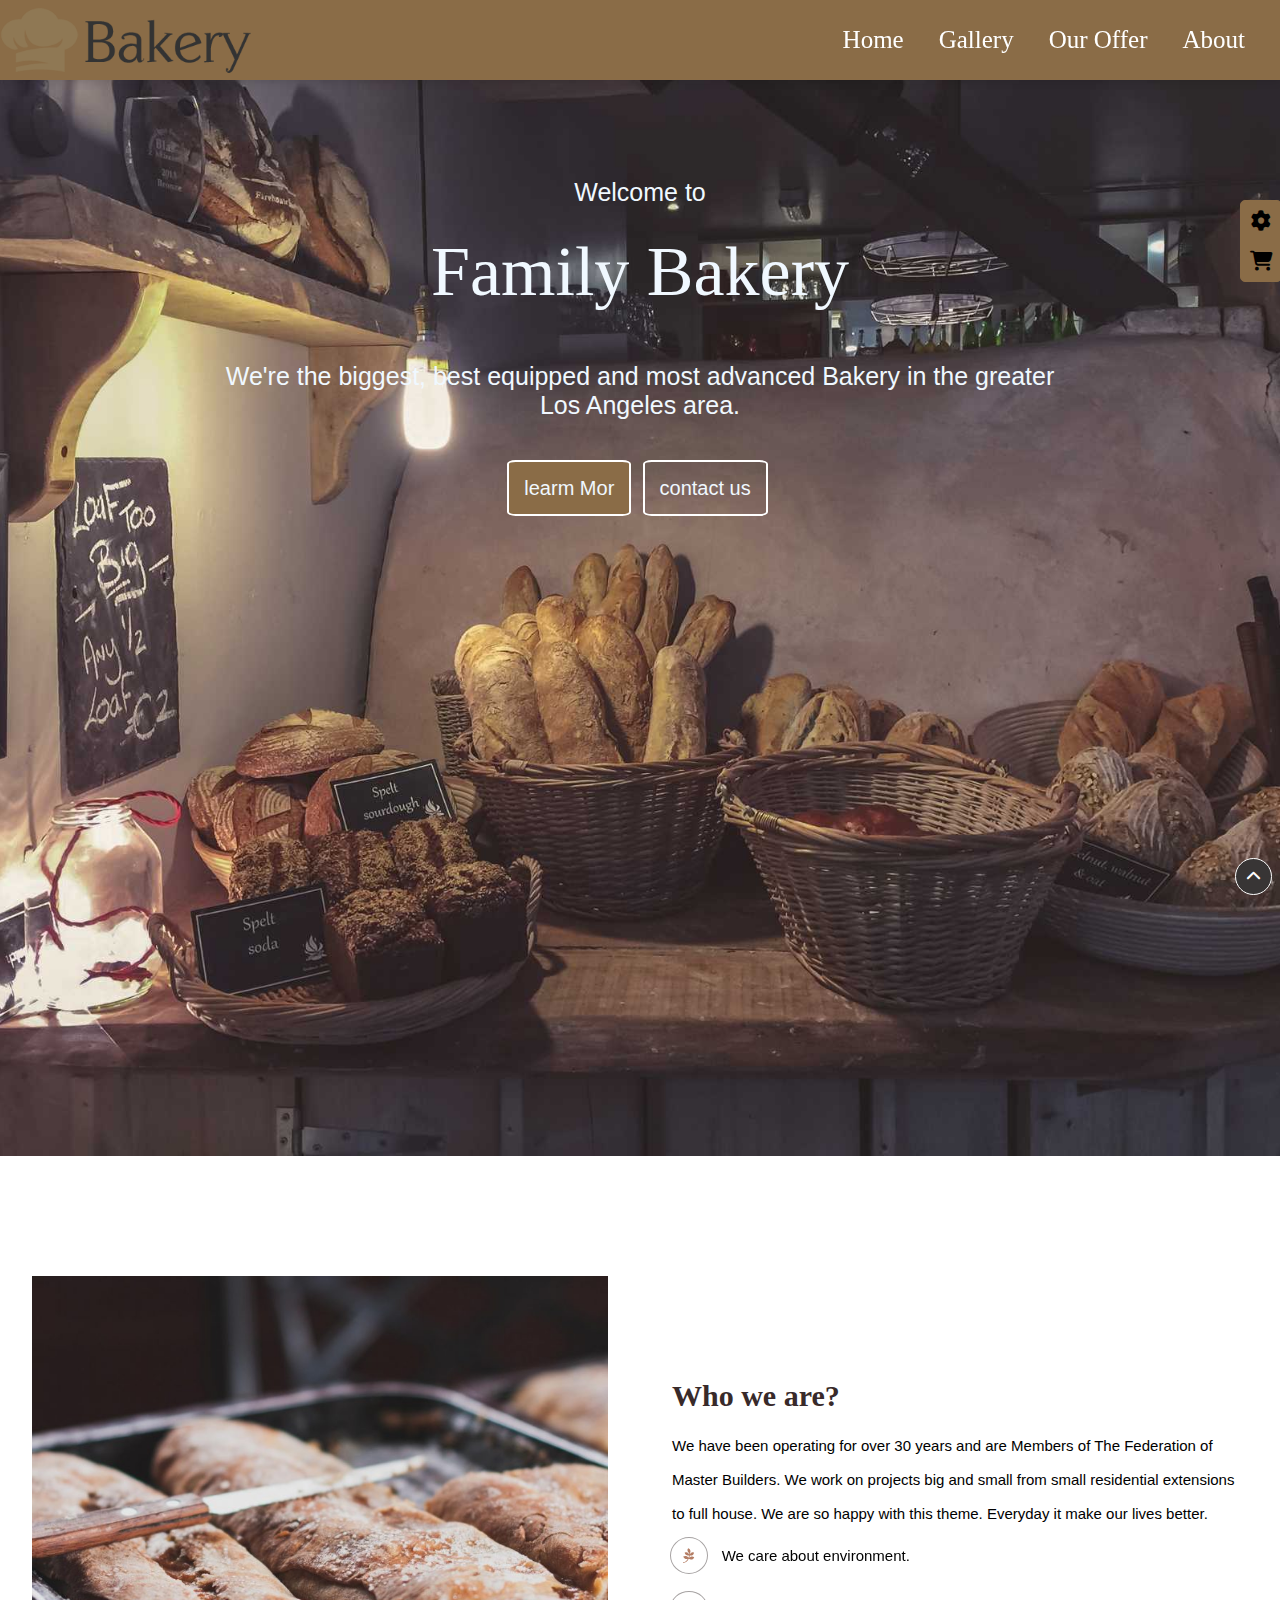
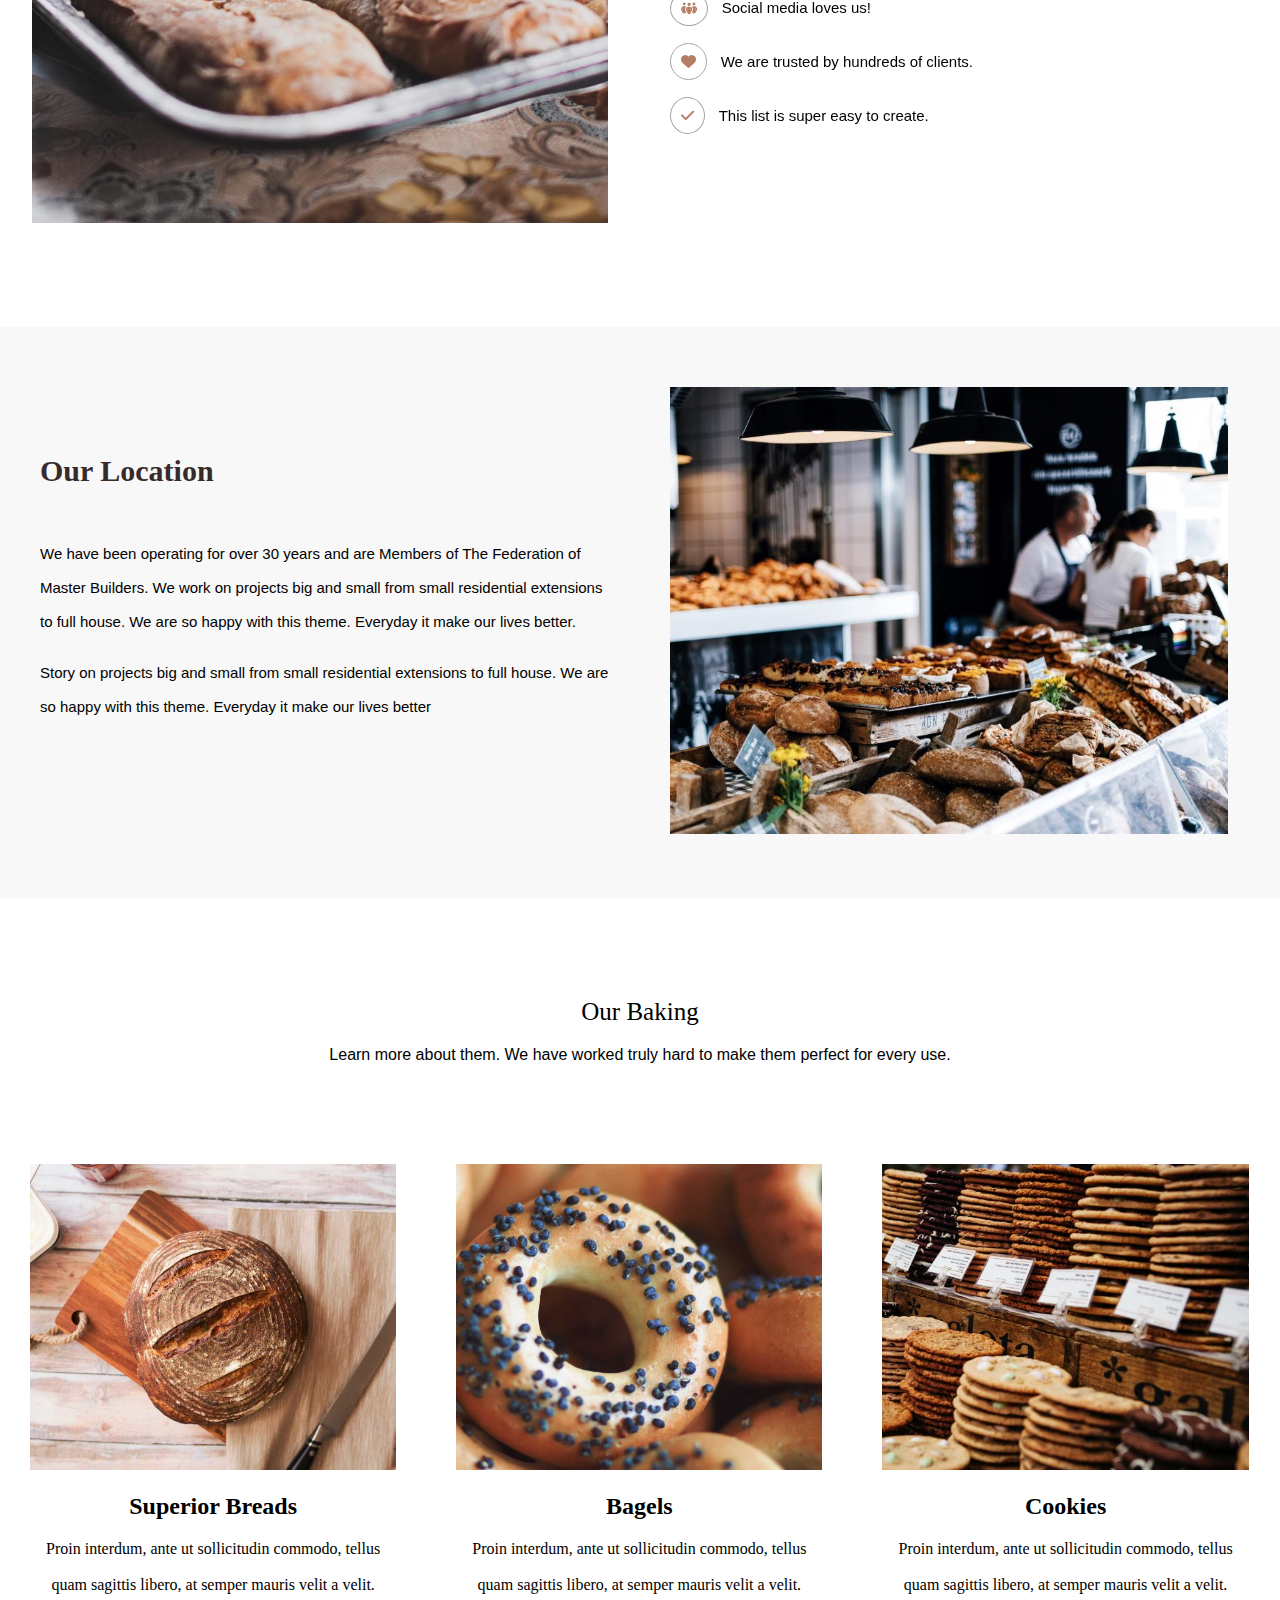
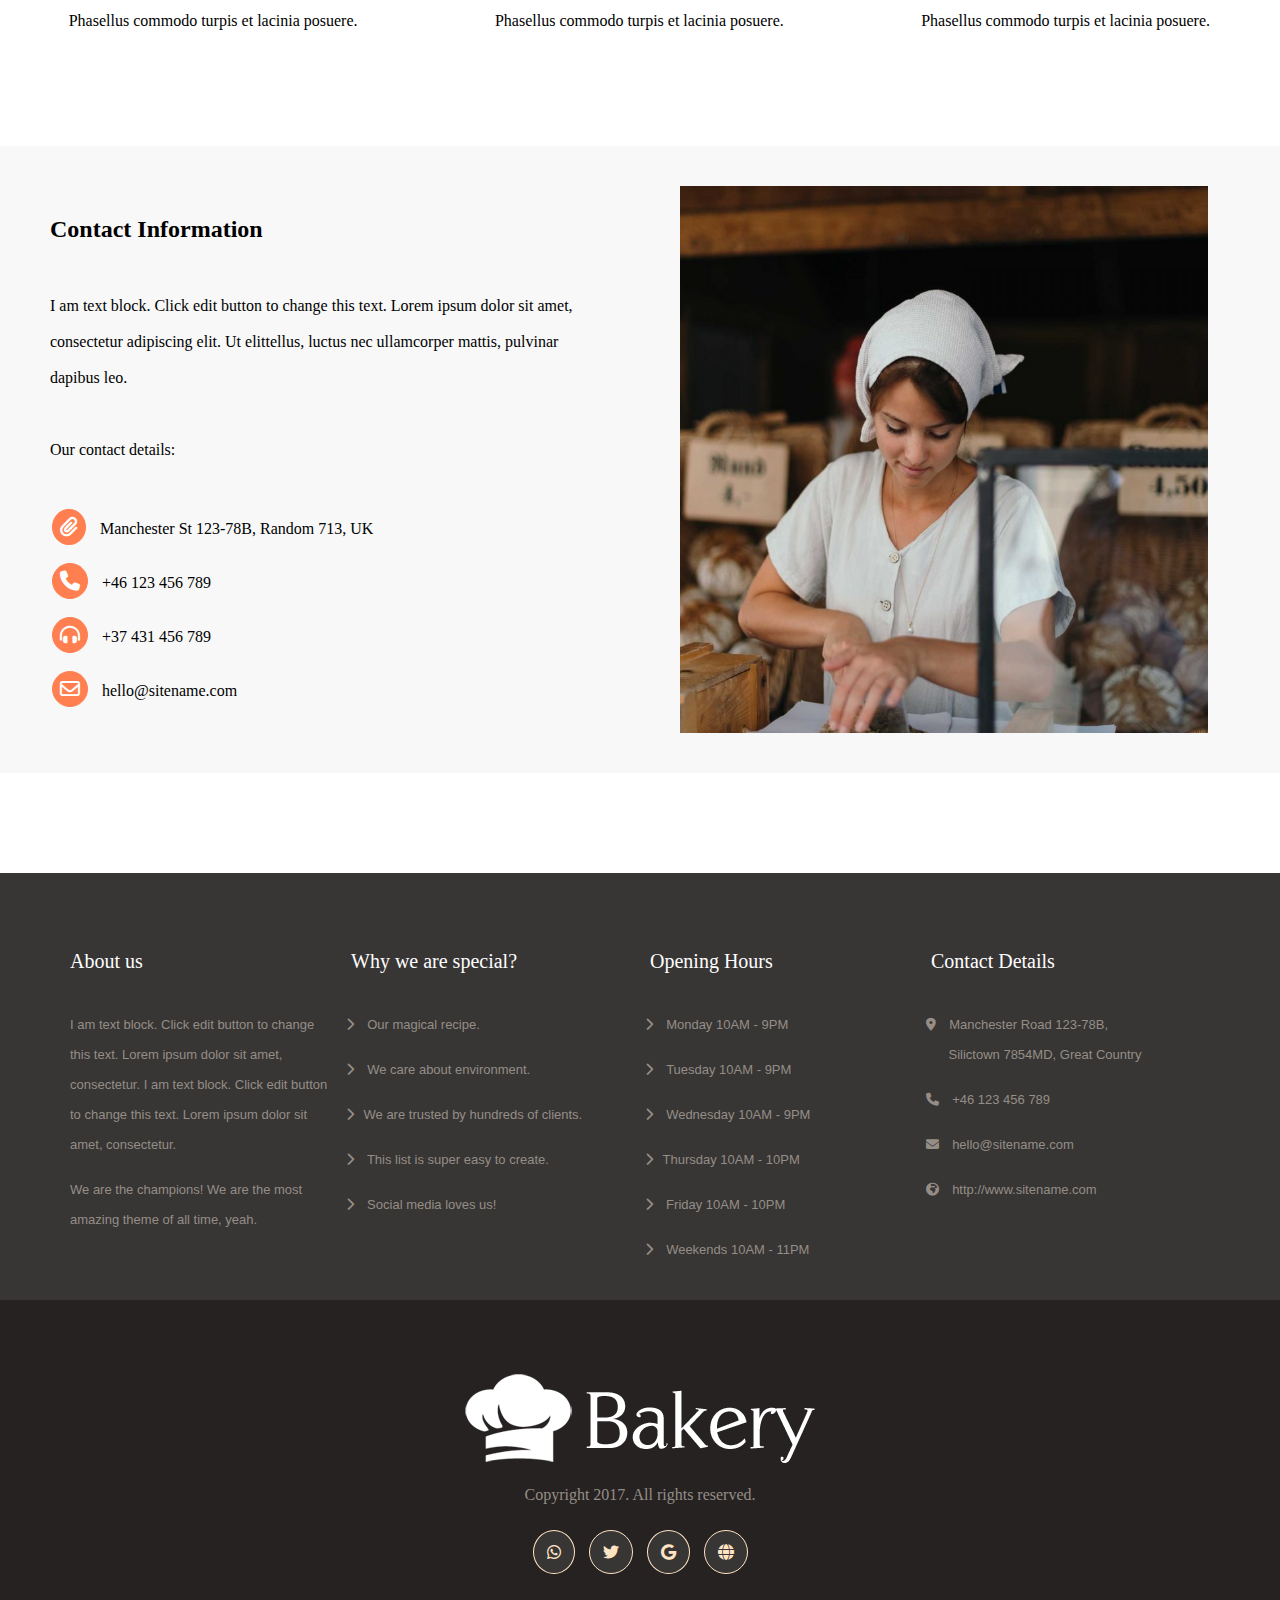
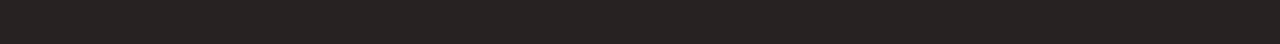
<file: index.html>
<!DOCTYPE html>
<html lang="en">

<head>
   <meta charset="UTF-8">
   <meta name="viewport" content="width=device-width, initial-scale=1.0">
   <title>Bakery</title>
   <link rel="stylesheet" href="css/style.css">
   <link rel="stylesheet" href="css/all.min.css">
</head>

<body>

   <div class="position2">
      <a href=""><i class="fa-solid fa-gear fexd2"></i></a>
      <br>
      <a href=""><i class="fa-solid fa-cart-shopping fexd2"></i></a>
   </div>

   <div class="position1">
      <a href="#mark1"> <i class="fa-solid fa-chevron-up fexd1"></i></a>
   </div>


    <div class="aboutsection1">
        <div class="aboutsection1">
            <div class="navbar z-3">
                <div class="navleft">
                    <img class="e" src="about css/imge/8.png" alt="Bakery">
                </div>

                <div class="toggle-btns">
                    <div class="hamburger" id="openBtn">&#9776;</div> <!-- ☰ -->
                    <div class="close-icon" id="closeBtn">✖</div> <!-- ✖ -->
                </div>

                <div class="navright">
                    <ul class="b">
                        <a href="about.html">
                            <li>About</li>
                        </a>
                        <a href="offer.html">
                            <li>Our Offer</li>
                        </a>
                        <a href="gallery.html">
                            <li>Gallery</li>
                        </a>
                        <a href="index.html">
                            <li>Home</li>
                        </a>
                    </ul>
                </div>
            </div>
        </div>
    </div>

   <div id="mark1" class="section1">
      <div class="centersection1">
         <p>Welcome to</p>
         <span class="memmber1">Family Bakery</span>
         <p> We're the biggest, best equipped and most advanced Bakery in the greater
            <br />
            Los Angeles area.
         </p>
         <br />
         <a class="button1" href=""> learm Mor</a>
         <a href="">contact us</a>
      </div>
   </div>


   <div class="section2">
      <div class="sectionleft">
         <img src="css/imge/3.jpg" alt="">
      </div>

      <div class="sectionright">
         <h2> Who we are?</h2>
         <p>We have been operating for over 30 years and are Members of The Federation of <br /><br /> Master Builders.
            We work on projects big and small from small residential extensions<br /><br /> to full house. We are so
            happy with this theme. Everyday it make our lives better. </p>

         <div class="icon">
            <ul class="fa-ul ">
               <li> <span class="iconsection2"><i class="fa-brands fa-pagelines icon1 iconx1"></i> </span> We care about
                  environment.</li>
               <br />
               <li> <span class="iconsection2"><i class="fa-solid fa-people-group icon1 iconpepole"></i> </span> Social
                  media loves us!</li>
               <br />
               <li> <span class="iconsection2"><i class="fa-solid fa-heart icon1"></i> </span> We are trusted by
                  hundreds of clients.</li>
               <br />
               <li> <span class="iconsection2"><i class="fa-solid fa-check icon1"></i> </span> This list is super easy
                  to create.</li>
            </ul>
         </div>
      </div>
   </div>

   <div class="section3">

      <div class="sectionleft">
         <h2> Our Location </h2>
         <br />

         <p> We have been operating for over 30 years and are Members of The Federation of <br /><br />
            Master Builders. We work on projects big and small from small residential extensions <br /><br />
            to full house. We are so happy with this theme. Everyday it make our lives better.<br />
            <br /><br />
            Story on projects big and small from small residential extensions to full house. We are<br /><br />
            so happy with this theme. Everyday it make our lives better
         </p>
         <br />
      </div>
      <div class="sectionright">
         <img src="css/imge/4.jpg" alt="">
      </div>

   </div>

   <div class="section4">
      <h2>Our Baking </h2>
      <p> Learn more about them. We have worked truly hard to make them perfect for every use. </p>
   </div>

   <div class="section5">
      <div class="sectionleft ss">
         <img src="css/imge/5.jpg" alt="">
         <h2>Superior Breads</h2>
         <p>Proin interdum, ante ut sollicitudin commodo,
            tellus <br /> <br />quam sagittis libero, at semper mauris velit a velit.<br /><br /> Phasellus commodo
            turpis et lacinia posuere.</p>
      </div>

      <div class="sectioncenter ss">
         <img src="css/imge/6.jpg" alt="">
         <h2>Bagels</h2>
         <p>Proin interdum, ante ut sollicitudin commodo, tellus <br /><br />quam sagittis libero,
            at semper mauris velit a velit.<br /><br /> Phasellus commodo turpis et lacinia posuere. </p>
      </div>

      <div class="sectionright ss">
         <img src="css/imge/7.jpg" alt="">
         <h2>Cookies</h2>

         <p>Proin interdum, ante ut sollicitudin commodo, tellus <br /><br />quam sagittis libero,
            at semper mauris velit a velit.<br /><br /> Phasellus commodo turpis et lacinia posuere. </p>
      </div>
      <div class="clr"> </div>
   </div>


   <div class="section6">
      <div class="sectionleft">
         <h2>Contact Information </h2><br />
         <p>I am text block. Click edit button to change this text. Lorem ipsum dolor sit amet,<br /><br /> consectetur
            adipiscing elit. Ut elittellus, luctus nec ullamcorper mattis, pulvinar<br /> <br /> dapibus leo.<br />
            <br /><br /> <br /> Our contact details:</p><br />

         <ul class="fa-ul">
            <li> <span class="iconsection6"><i class="fa-solid fa-paperclip icon2"></i> </span> Manchester St 123-78B,
               Random 713, UK</li>
            <br />
            <li> <span class="iconsection6"><i class="fa-solid fa-phone icon2"></i> </span> +46 123 456 789</li>
            <br />
            <li> <span class="iconsection6"><i class="fa-solid fa-headphones-simple icon2"></i> </span> +37 431 456 789
            </li>
            <br />
            <li> <span class="iconsection6"><i class="fa-regular fa-envelope icon2"></i> </span> hello@sitename.com</li>
         </ul>
      </div>

      <div class="sectionright">
         <img src="css/imge/9.jpg" alt="">
      </div>
   </div>


   <div class="section7">
      <div class="part1">
         <div class=" memmber2 line1">
            <div>
               <h2> About us</h2><br />
               <p>I am text block. Click edit button to change <br /><br /> this text. Lorem ipsum dolor sit
                  amet,<br /><br /> consectetur. I am text block. Click edit button <br /><br />to change this text.
                  Lorem ipsum dolor sit<br /><br /> amet, consectetur.<br /><br /><br />
                  We are the champions! We are the most<br /> <br />amazing theme of all time, yeah. </p>
            </div>
         </div>

         <div class=" memmber2 line2">
            <div>
               <h2>Why we are special?</h2><br />
               <ul class="fa-ul">
                  <li> <span class="iconsection6"><i class="fa-solid fa-chevron-right"></i> </span><u></u> Our magical
                     recipe.</li>
                  <br /> <br />
                  <li> <span class="iconsection6"><i class="fa-solid fa-chevron-right"></i> </span> We care about
                     environment.</li>
                  <br /> <br />
                  <li> <span class="iconsection6"><i class="fa-solid fa-chevron-right"></i></span>We are trusted by
                     hundreds of clients.</li>
                  <br /><br />
                  <li> <span class="iconsection6"><i class="fa-solid fa-chevron-right"></i></span> This list is super
                     easy to create.</li>
                  <br /> <br />
                  <li> <span class="iconsection6"><i class="fa-solid fa-chevron-right"></i></span> Social media loves
                     us!</li>
                  <br /><br /><br />
               </ul>
            </div>
         </div>
      </div>

      <div class="part2">
         <div class=" memmber2 line3">
            <div>
               <h2>Opening Hours</h2><br />
               <ul class="fa-ul">
                  <li> <span class="iconsection6"><i class="fa-solid fa-chevron-right"></i> </span><u></u> Monday 10AM -
                     9PM</li>
                  <br /> <br />
                  <li> <span class="iconsection6"><i class="fa-solid fa-chevron-right"></i> </span><u></u> Tuesday 10AM
                     - 9PM</li>
                  <br /> <br />
                  <li> <span class="iconsection6"><i class="fa-solid fa-chevron-right"></i> </span>Wednesday 10AM - 9PM
                  </li>
                  <br /> <br />
                  <li> <span class="iconsection6"><i class="fa-solid fa-chevron-right"></i></span>Thursday 10AM - 10PM
                  </li>
                  <br /><br />
                  <li> <span class="iconsection6"><i class="fa-solid fa-chevron-right"></i></span> Friday 10AM - 10PM
                  </li>
                  <br /> <br />
                  <li> <span class="iconsection6"><i class="fa-solid fa-chevron-right"></i> </span> Weekends 10AM - 11PM
                  </li>
               </ul>
            </div>
         </div>

         <div class=" memmber2 line4">
            <div>
               <h2>Contact Details </h2><br />
               <ul class="fa-ul">
                  <li> <span class="iconsection6"><i class="fa-solid fa-location-dot"></i> </span>Manchester Road
                     123-78B, <br /><br />
                     <span class="xx">Silictown 7854MD, Great Country</span>
                  </li>
                  <br /> <br />
                  <li> <span class="iconsection6"><i class="fa-solid fa-phone "></i> </span>+46 123 456 789</li>
                  <br /> <br />
                  <li> <span class="iconsection6"><i class="fa-solid fa-envelope"></i> </span><a class="iconlink"
                        href="">hello@sitename.com</a></li>
                  <br /> <br />
                  <li> <span class="iconsection6"><i class="fa-solid fa-earth-africa"></i></span> <a class="iconlink"
                        href="">http://www.sitename.com</a></li>
                  <br /><br /><br /><br /><br /><br />
               </ul>
            </div>
         </div>
      </div>
   </div>

   <div class="section8">
      <img src="css/imge/1.png" alt="">
      <p>Copyright 2017. All rights reserved. </p>
      <div class="iconsection8">
         <span class="icon5"><a href=""> <i class="fa-brands fa-whatsapp iconfooter"></i></a></span>
         <span class="icon5"><a href=""><i class="fa-brands fa-twitter iconfooter"></i></a></span>
         <span class="icon5"><a href=""><i class="fa-brands fa-google iconfooter"></i></a></span>
         <span class="icon5"><a href=""><i class="fa-solid fa-globe iconfooter"></i></a></span>
      </div>
   </div>
   <script src="main.js"></script>
</body>

</html>
</file>
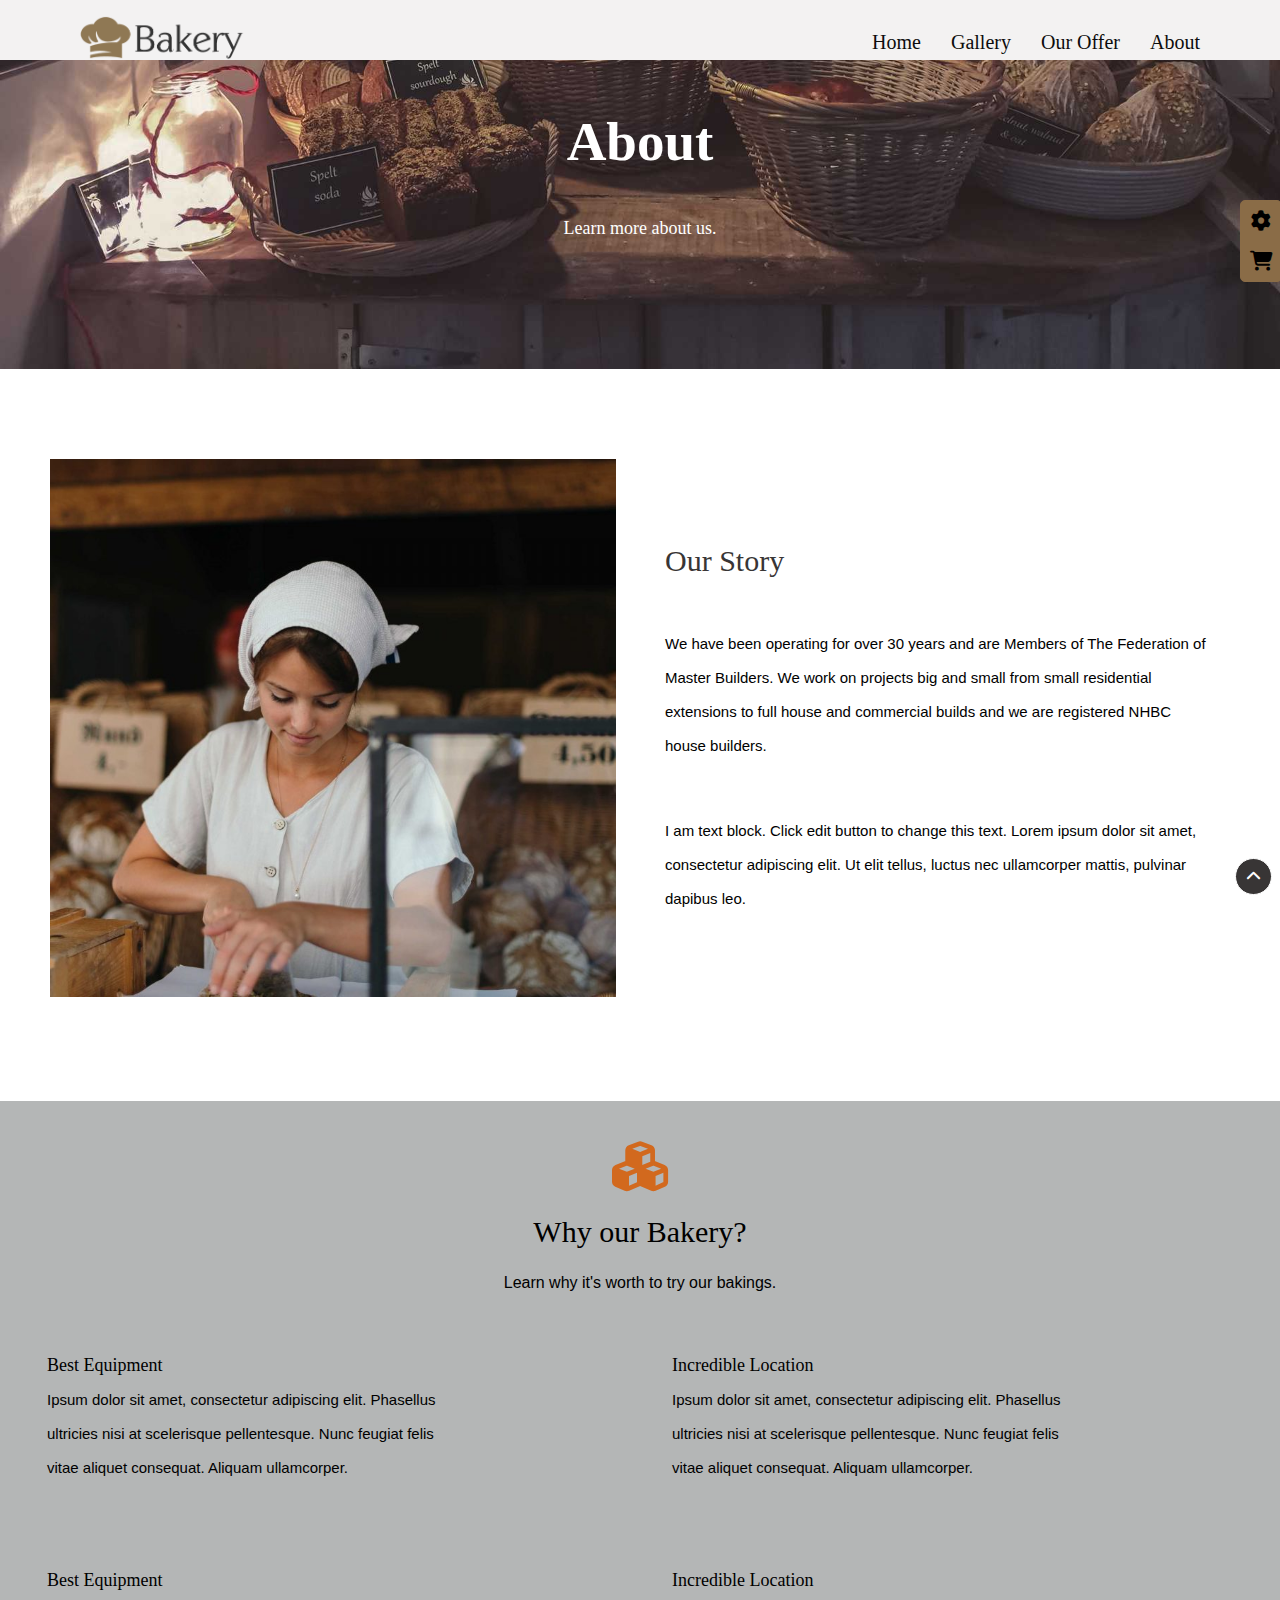
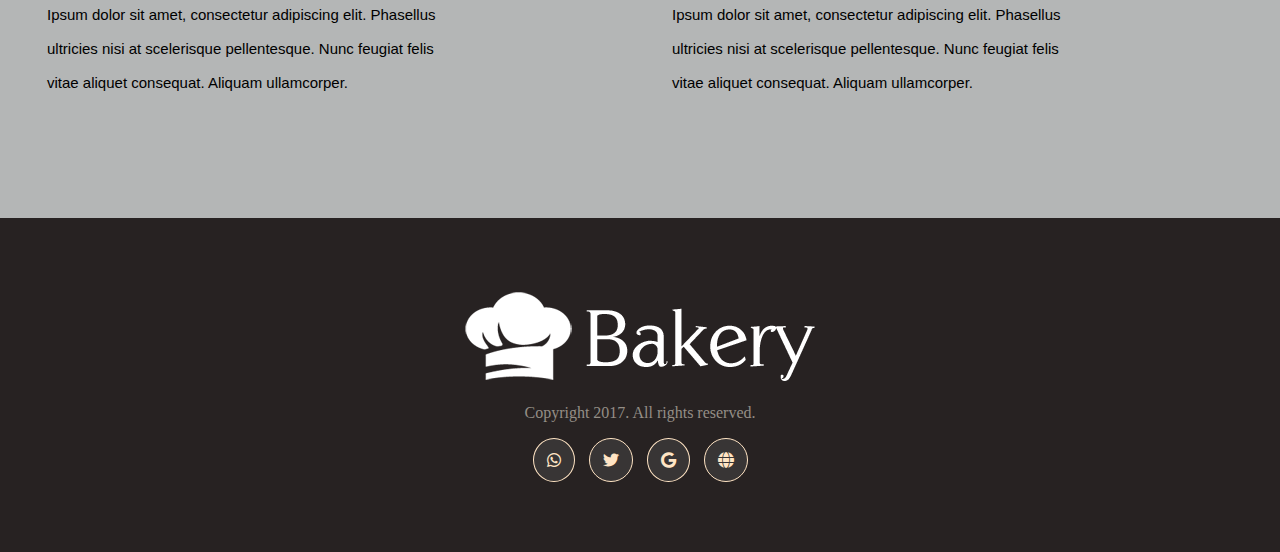
<file: about.html>
<!DOCTYPE html>
<html lang="en">

<head>
   <meta charset="UTF-8">
   <meta name="viewport" content="width=device-width, initial-scale=1.0">
   <title>about</title>
   <link rel="stylesheet" href="about css/about.css">
   <link rel="stylesheet" href="about css/all.min.css">
</head>

<body>

   <div class="aboutposition2">
      <a href=""><i class="fa-solid fa-gear fexd2"></i></a>
      <br>
      <a href=""><i class="fa-solid fa-cart-shopping fexd2"></i></a>
   </div>

   <div class="aboutposition1">
      <a href=""> <i class="fa-solid fa-chevron-up fexd1"></i></a>
   </div>

    <div class="aboutsection1">
        <div class="aboutsection1">
            <div class="navbar">
                <div class="navleft">
                    <img class="e" src="about css/imge/8.png" alt="Bakery">
                </div>

                <!-- زرار التوجل -->
                <div class="toggle-btns">
                    <div class="hamburger" id="openBtn">&#9776;</div> <!-- ☰ -->
                    <div class="close-icon" id="closeBtn">✖</div> <!-- ✖ -->
                </div>

                <div class="navright">
                    <ul class="b">
                        <a href="about.html">
                            <li>About</li>
                        </a>
                        <a href="offer.html">
                            <li>Our Offer</li>
                        </a>
                        <a href="gallery.html">
                            <li>Gallery</li>
                        </a>
                        <a href="index.html">
                            <li>Home</li>
                        </a>
                    </ul>
                </div>
            </div>
        </div>
    </div>
   <br /> <br />
   <br />

   <div class="aboutsection2">
      <div>
         <h2>About</h2>
         <p>Learn more about us.</p>
      </div>
   </div>

   <div class=" aboutsection3">
      <div class="sectionright">
         <img src="about css/imge/9.jpg" alt="">
      </div>

      <div class="sectionleft">
         <h2> Our Story </h2>
         <br />
         <p>We have been operating for over 30 years and are Members of The Federation of <br /><br /> Master Builders.
            We work on projects big and small from small residential<br /><br /> extensions to full house and commercial
            builds and we are registered NHBC<br /><br /> house builders.<br /><br /><br /><br /><br />

            I am text block. Click edit button to change this text. Lorem ipsum dolor sit amet,<br /><br /> consectetur
            adipiscing elit. Ut elit tellus, luctus nec ullamcorper mattis, pulvinar<br /><br /> dapibus leo. </p>
         <br />
      </div>
   </div>

   <div class="aboutsection4">
      <div class="top">
         <i class="fa-solid fa-cubes abouticon"></i>
         <h2>Why our Bakery? </h2>
         <p>Learn why it's worth to try our bakings.</p>
      </div>



      <div class="center">

         <div class="linecenter">
            <h2>Best Equipment </h2>
            <p>Ipsum dolor sit amet, consectetur adipiscing elit. Phasellus <br /> <br />ultricies nisi at scelerisque
               pellentesque. Nunc feugiat felis <br /><br />vitae aliquet consequat. Aliquam ullamcorper.</p>
         </div>

         <div class="linecenter">
            <h2>Incredible Location</h2>
            <p>Ipsum dolor sit amet, consectetur adipiscing elit. Phasellus <br /> <br />ultricies nisi at scelerisque
               pellentesque. Nunc feugiat felis <br /><br />vitae aliquet consequat. Aliquam ullamcorper.</p>
         </div>
      </div>


      <div class="bottom">

         <div class="linebottom">
            <h2>Best Equipment </h2>
            <p>Ipsum dolor sit amet, consectetur adipiscing elit. Phasellus <br /> <br />ultricies nisi at scelerisque
               pellentesque. Nunc feugiat felis <br /><br />vitae aliquet consequat. Aliquam ullamcorper.</p>
         </div>

         <div class="linebottom">
            <h2>Incredible Location</h2>
            <p>Ipsum dolor sit amet, consectetur adipiscing elit. Phasellus <br /> <br />ultricies nisi at scelerisque
               pellentesque. Nunc feugiat felis <br /><br />vitae aliquet consequat. Aliquam ullamcorper.</p>
         </div>
      </div>
   </div>






   <div class="section5">
      <img src="css/imge/1.png" alt="">
      <p>Copyright 2017. All rights reserved. </p>
      <div class="iconsection7">
         <span class="icon5"><a href=""> <i class="fa-brands fa-whatsapp iconfooter"></i></a></span>
         <span class="icon5"><a href=""><i class="fa-brands fa-twitter iconfooter"></i></a></span>
         <span class="icon5"><a href=""><i class="fa-brands fa-google iconfooter"></i></a></span>
         <span class="icon5"><a href=""><i class="fa-solid fa-globe iconfooter"></i></a></span>
      </div>
   </div>


<script src="main.js"></script>
</body>

</html>
</file>
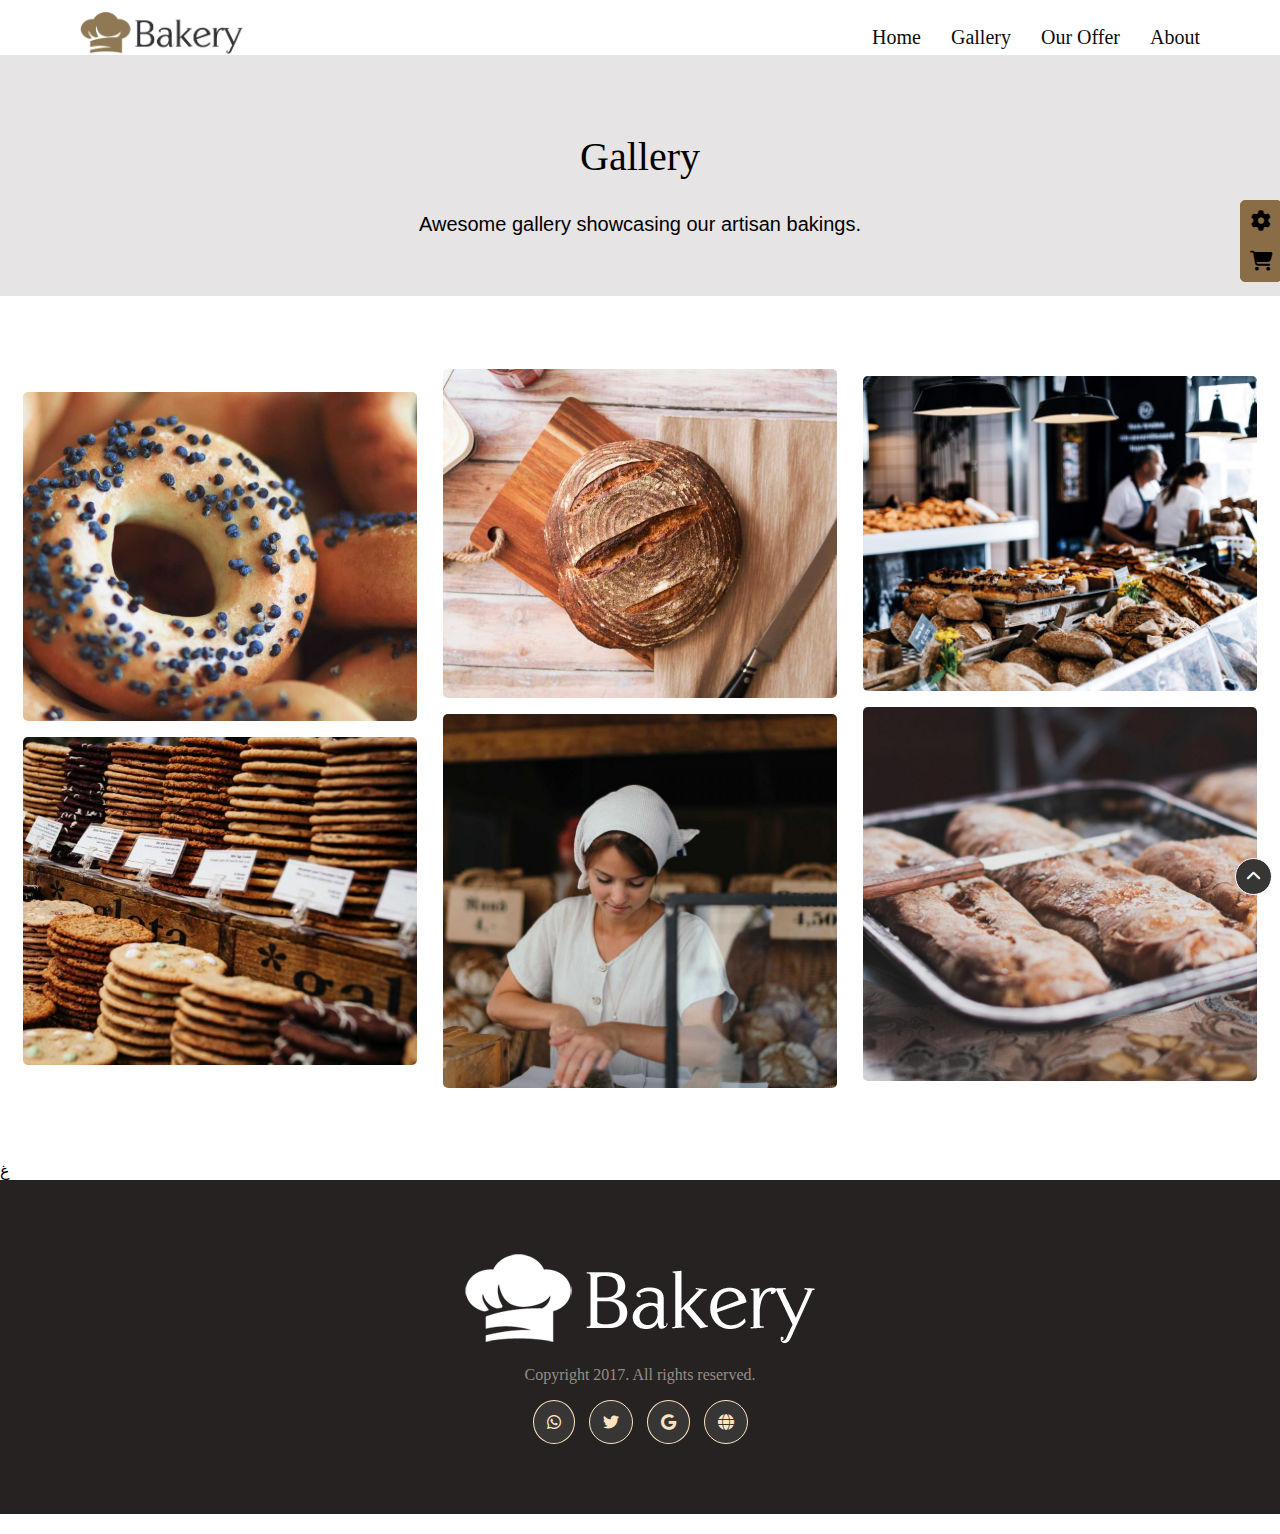
<file: gallery.html>
<!DOCTYPE html>
<html lang="en">

<head>
    <meta charset="UTF-8">
    <meta name="viewport" content="width=device-width, initial-scale=1.0">
    <title>gallery</title>
    <link rel="stylesheet" href="gallery css/gallery.css">
    <link rel="stylesheet" href="gallery css/all.min.css">
</head>

<body>

    <div class="aboutposition2">
        <a href=""><i class="fa-solid fa-gear fexd2"></i></a>
        <br>
        <a href=""><i class="fa-solid fa-cart-shopping fexd2"></i></a>
    </div>

    <div class="aboutposition1">
        <a href=""> <i class="fa-solid fa-chevron-up fexd1"></i></a>
    </div>

    <div class="aboutsection1">
        <div class="aboutsection1">
            <div class="navbar">
                <div class="navleft">
                    <img class="e" src="about css/imge/8.png" alt="Bakery">
                </div>

                <!-- زرار التوجل -->
                <div class="toggle-btns">
                    <div class="hamburger" id="openBtn">&#9776;</div> <!-- ☰ -->
                    <div class="close-icon" id="closeBtn">✖</div> <!-- ✖ -->
                </div>

                <div class="navright">
                    <ul class="b">
                        <a href="about.html">
                            <li>About</li>
                        </a>
                        <a href="offer.html">
                            <li>Our Offer</li>
                        </a>
                        <a href="#">
                            <li>Gallery</li>
                        </a>
                        <a href="index.html">
                            <li>Home</li>
                        </a>
                    </ul>
                </div>
            </div>
        </div>
    </div>

    <div class="section2">
        <h2>Gallery</h2>
        <p>Awesome gallery showcasing our artisan bakings. </p>
    </div>

    <div class="section3">
        <div>
            <img src="gallery css/imge/6.jpg" alt="">
            <img src="gallery css/imge/7.jpg" alt="">
        </div>
        <div>
            <img src="gallery css/imge/5.jpg" alt="">
            <img src="gallery css/imge/9.jpg" alt="">

        </div>
        <div>
            <img src="gallery css/imge/4.jpg" alt="">
            <img src="gallery css/imge/3.jpg" alt="">
        </div>
    </div>
    غ

    <div class="section4">
        <img src="css/imge/1.png" alt="">
        <p>Copyright 2017. All rights reserved. </p>
        <div class="iconsection5">
            <span class="iconx"><a href=""> <i class="fa-brands fa-whatsapp iconfooter"></i></a></span>
            <span class="iconx"><a href=""><i class="fa-brands fa-twitter iconfooter"></i></a></span>
            <span class="iconx"><a href=""><i class="fa-brands fa-google iconfooter"></i></a></span>
            <span class="iconx"><a href=""><i class="fa-solid fa-globe iconfooter"></i></a></span>
        </div>
    </div>
    <script src="main.js"></script>
</body>

</html>
</file>
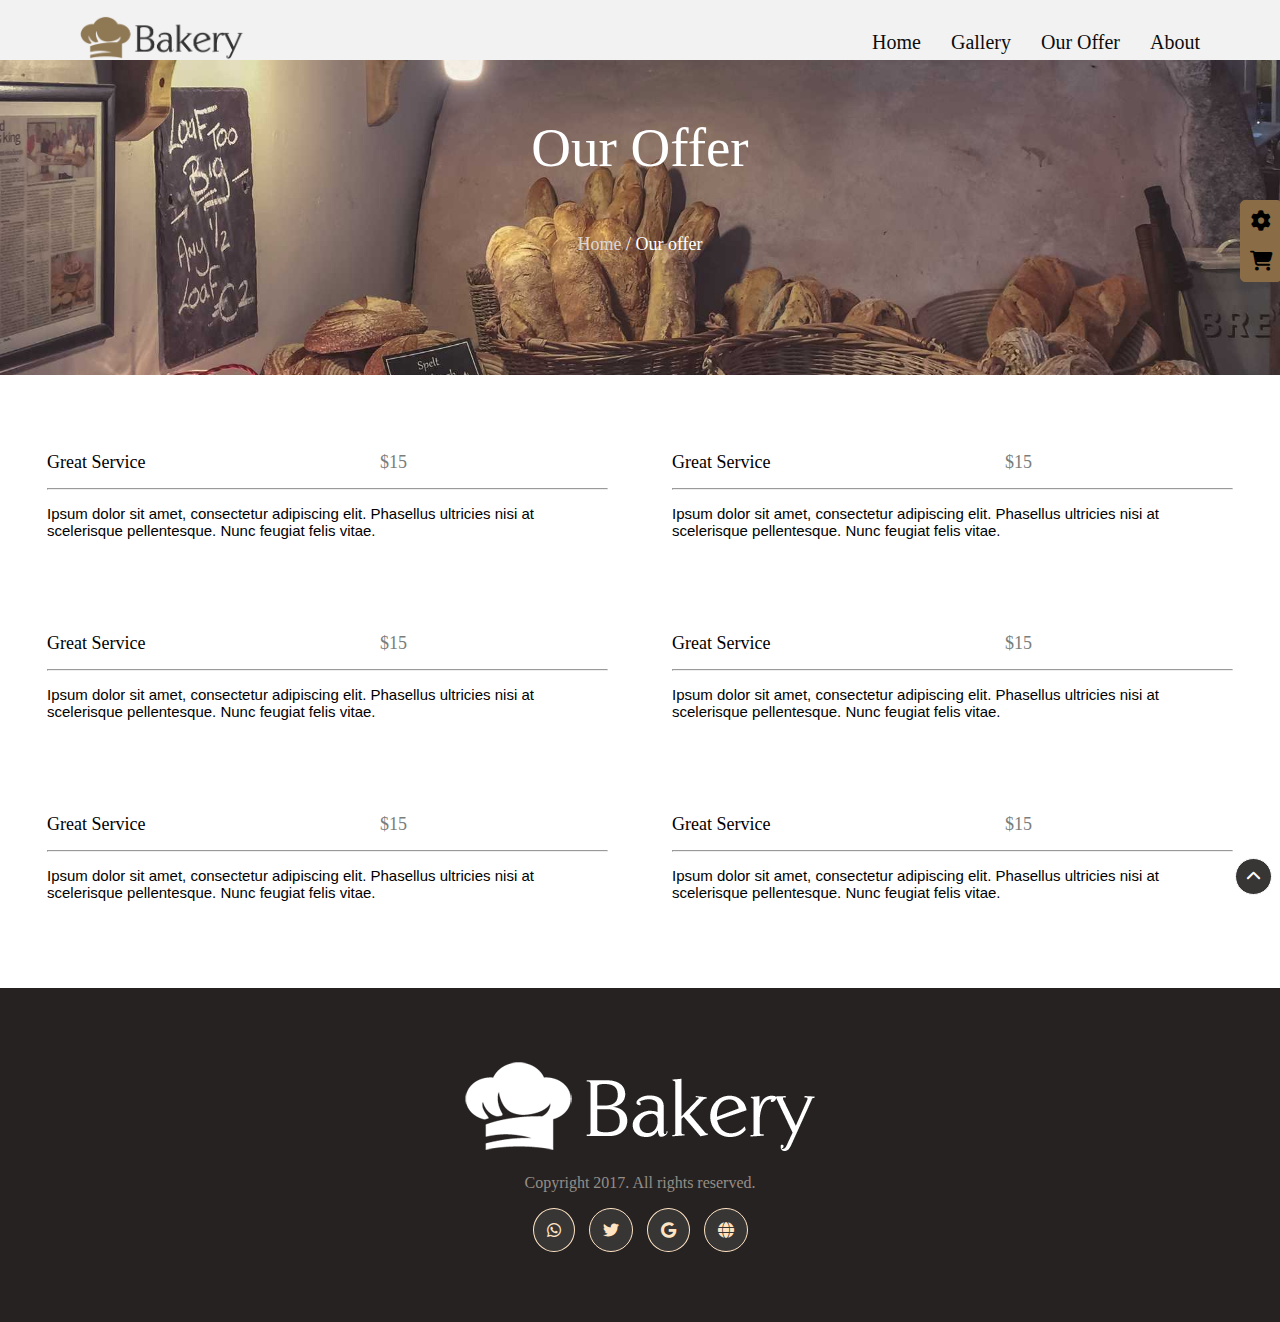
<file: offer.html>
<!DOCTYPE html>
<html lang="en">

<head>
    <meta charset="UTF-8">
    <meta name="viewport" content="width=device-width, initial-scale=1.0">
    <title>offer</title>
    <link rel="stylesheet" href="offer css/offer.css">
    <link rel="stylesheet" href="offer css/all.min.css">
</head>

<body>

    <div class="aboutposition2">
        <a href=""><i class="fa-solid fa-gear fexd2"></i></a>
        <br>
        <a href=""><i class="fa-solid fa-cart-shopping fexd2"></i></a>
    </div>

    <div class="aboutposition1">
        <a href=""> <i class="fa-solid fa-chevron-up fexd1"></i></a>
    </div>

    <div class="aboutsection1">
        <div class="aboutsection1">
            <div class="navbar">
                <div class="navleft">
                    <img class="e" src="about css/imge/8.png" alt="Bakery">
                </div>

                <!-- زرار التوجل -->
                <div class="toggle-btns">
                    <div class="hamburger" id="openBtn">&#9776;</div> <!-- ☰ -->
                    <div class="close-icon" id="closeBtn">✖</div> <!-- ✖ -->
                </div>

                <div class="navright">
                    <ul class="b">
                        <a href="about.html">
                            <li>About</li>
                        </a>
                        <a href="offer.html">
                            <li>Our Offer</li>
                        </a>
                        <a href="gallery.html">
                            <li>Gallery</li>
                        </a>
                        <a href="index.html">
                            <li>Home</li>
                        </a>
                    </ul>
                </div>
            </div>
        </div>
    </div>

    <div class="aboutsection2">
        <div class="kk">
            <h2>Our Offer</h2>
            <div class="ll">
                <a href="index.html">Home</a>
                / Our offer
            </div>
        </div>
    </div>

    <div class="aboutsection4">


        <div class="center">
            <!-- <div class="linecenter">
                <h2>Great Service <span class="offer"> $15</span></h2>
                <hr class="undrlaine">
                <p>Ipsum dolor sit amet, consectetur adipiscing elit. Phasellus ultricies nisi at scelerisque pellentesque. Nunc feugiat felis vitae. </p>
            </div> -->

            <div class="linecenter">
                <h2>Great Service <span class="offer"> $15</span></h2>
                <hr class="undrlaine">
                <p>Ipsum dolor sit amet, consectetur adipiscing elit. Phasellus ultricies nisi at scelerisque
                    pellentesque. Nunc feugiat felis vitae. </p>
            </div>

            <div class="linecenter">
                <h2>Great Service <span class="offer"> $15</span></h2>
                <hr class="undrlaine">
                <p>Ipsum dolor sit amet, consectetur adipiscing elit. Phasellus ultricies nisi at scelerisque
                    pellentesque. Nunc feugiat felis vitae. </p>
            </div>
        </div>

        <div class="center">
            <!-- <div class="linecenter">
                <h2>Great Service <span class="offer"> $15</span></h2>
                <hr class="undrlaine">
                <p>Ipsum dolor sit amet, consectetur adipiscing elit. Phasellus ultricies nisi at scelerisque pellentesque. Nunc feugiat felis vitae. </p>
            </div> -->

            <div class="linecenter">
                <h2>Great Service <span class="offer"> $15</span></h2>
                <hr class="undrlaine">
                <p>Ipsum dolor sit amet, consectetur adipiscing elit. Phasellus ultricies nisi at scelerisque
                    pellentesque. Nunc feugiat felis vitae. </p>
            </div>

            <div class="linecenter">
                <h2>Great Service <span class="offer"> $15</span></h2>
                <hr class="undrlaine">
                <p>Ipsum dolor sit amet, consectetur adipiscing elit. Phasellus ultricies nisi at scelerisque
                    pellentesque. Nunc feugiat felis vitae. </p>
            </div>
        </div>

        <div class="bottom">
            <!-- <div class="linebottom">
              <h2>Great Service <span class="offer"> $15</span></h2>
              <hr class="undrlaine">
              <p>Ipsum dolor sit amet, consectetur adipiscing elit. Phasellus ultricies nisi at scelerisque pellentesque. Nunc feugiat felis vitae. </p>
          </div> -->

            <div class="linebottom">
                <h2>Great Service <span class="offer"> $15</span></h2>
                <hr class="undrlaine">
                <p>Ipsum dolor sit amet, consectetur adipiscing elit. Phasellus ultricies nisi at scelerisque
                    pellentesque. Nunc feugiat felis vitae. </p>
            </div>

            <div class="linebottom">
                <h2>Great Service <span class="offer"> $15</span></h2>
                <hr class="undrlaine">
                <p>Ipsum dolor sit amet, consectetur adipiscing elit. Phasellus ultricies nisi at scelerisque
                    pellentesque. Nunc feugiat felis vitae. </p>
            </div>
        </div>
    </div>


    <div class="section5">
        <img src="css/imge/1.png" alt="">
        <p>Copyright 2017. All rights reserved. </p>
        <div class="iconsection7">
            <span class="icon5"><a href=""> <i class="fa-brands fa-whatsapp iconfooter"></i></a></span>
            <span class="icon5"><a href=""><i class="fa-brands fa-twitter iconfooter"></i></a></span>
            <span class="icon5"><a href=""><i class="fa-brands fa-google iconfooter"></i></a></span>
            <span class="icon5"><a href=""><i class="fa-solid fa-globe iconfooter"></i></a></span>
        </div>
    </div>
    <script src="main.js"></script>
</body>

</html>
</file>
<file: css/style.css>
body {
    padding: 0px;
    margin: 0px;
}


.section1 {
    height: 100vh;
    background-image: url(imge/2.jpg);
    background-size: cover;
    background-position: center center;
    /* margin: -16px; */
}

.navbar {
    display: flex;
    justify-content: center;
    align-items: center;
    padding: 5px 0px;

}

.navbar {
    position: fixed;
    top: 0;
    left: 0;
    width: 100%;
    background-color: rgb(138, 108, 71);
    z-index: 1000;
    box-shadow: 0 2px 8px rgba(0, 0, 0, 0.1);
}


.navleft {
    width: 25%;
}

.navright {
    width: 75%;
}

.navleft img {
    /* margin-left: 80px; */
    width: 80%;
    float: left;
}

.navright li {
    font-size: 25px;
    float: right;
    padding-right: 35px;
    color: white;

}

.navright li:hover {
    color: rgb(61, 58, 55);
}

.navright ul {
    margin: 0;
    list-style: none;
}

.navright {
    margin-right: 50px;
    margin: 0px;
}


.clr {
    clear: both;
}

.section1 {
    padding: 10%;

}

.section1 .centersection1 {
    width: 100%;
    text-align: center;
    margin: auto;
    color: aliceblue;
    font-size: 25px;
}

.section1 div .memmber1 {
    font-size: 70px;
    font-weight: 100;
}

.section1 .centersection1 a {
    color: aliceblue;
    margin-right: 5px;
    border: 2px white solid;
    text-decoration: none;
    padding: 15px;
    font-size: 20px;
    border-radius: 7%;
    font-family: 'Segoe UI', Tahoma, Geneva, Verdana, sans-serif;
}

.centersection1 p {
    font-family: 'Segoe UI', Tahoma, Geneva, Verdana, sans-serif;
    font-weight: 200;
    margin-top: 0px;
    padding-top: 50px;
}

.centersection1 a:hover {
    background-color: aliceblue;
    color: black;
}

.button1 {
    background-color: rgb(138, 108, 71);
}


.section2 {
    display: flex;
    align-items: center;
    justify-content: center;
    width: 100%;
    margin-top: 120px;
    margin-bottom: 100px;

}

.section2 .sectionleft {
    width: 45%;
    margin: auto;
}

.section2 .sectionleft img {
    width: 100%;

}

.section2 .sectionright {
    width: 45%;
    font-size: 15px;
    color: rgb(0, 0, 0);
    margin: auto;
}

.section2 .sectionright h2 {
    font-size: 30px;
    color: rgb(56, 42, 42);
    font-weight: 600;
    font-family: Cambria, Cochin, Georgia, Times, 'Times New Roman', serif;

}

.section2 li {
    font-family: 'Segoe UI', Tahoma, Geneva, Verdana, sans-serif;
    font-weight: 200;
}

.section2 p {
    font-family: 'Segoe UI', Tahoma, Geneva, Verdana, sans-serif;
    font-weight: 200;
}

.icon1 {
    border: 1px solid rgb(167, 163, 163);
    border-radius: 50%;
    padding: 10px;
    color: rgb(180, 125, 100);
    font-weight: 100;
    font-size: 15px;
}

.iconpepole {
    font-size: 13px;
    padding: 10px;
}

.iconx1 {
    width: 16px;
    text-align: center;
}

.iconsection2 {
    padding-right: 10px;
    margin-left: -40px;

}


.section3 {
    display: flex;
    width: 100%;
    margin-bottom: 100px;
    background-color: rgb(248, 248, 248);
}

.section3 .sectionright {
    width: 50%;
}

.section3 .sectionright img {
    width: 90%;
    padding-left: 50px;
    padding-bottom: 60px;
    padding-top: 60px;
    padding-left: 10px;
}

.section3 .sectionleft {
    width: 50%;
    padding-left: 40px;
    font-size: 15px;
    color: rgb(0, 0, 0);
    padding-top: 8%;
}

.section3 h2 {
    font-size: 30px;
    color: rgb(56, 42, 42);
    font-weight: 600;
    font-family: Cambria, Cochin, Georgia, Times, 'Times New Roman', serif;
}

.section3 p {
    font-family: 'Segoe UI', Tahoma, Geneva, Verdana, sans-serif;
    font-weight: 200;
}


.section4 {
    text-align: center;
    margin-bottom: 100px;
    color: rgb(0, 0, 0);

}

.section4 p {
    font-family: 'Segoe UI', Tahoma, Geneva, Verdana, sans-serif;
    font-weight: 200;
}

.section4 h2 {
    font-weight: 100;
    font-size: 25px;
}


.section5 .ss {
    width: 33.3%;
    text-align: center;
    box-sizing: border-box;
    float: left;
    padding: 0px 30px;
    float: left;
    margin-bottom: 100px;
}

.ss img {
    width: 100%;
}

.clr {
    clear: both;
}

.section6 {
    width: 100%;
    margin-bottom: 100px;
    display: flex;


}

.section6 .sectionleft {
    width: 50%;
    box-sizing: border-box;
    padding: 50px;
    background-color: rgb(248, 248, 248);

}

.section6 .sectionright {
    width: 50%;
    display: flex;
    background-color: rgb(248, 248, 248);
}

.section6 img {
    width: 95%;
    box-sizing: border-box;
    padding: 40px;
}

.icon2 {
    color: white;
    border: 1px solid coral;
    background-color: coral;
    font-size: 20px;
    border-radius: 50%;
    padding: 7px;
}

.iconsection6 {
    margin-left: -38px;
    padding-right: 10px;
}

.section7 {
    width: 100%;
    display: flex;
    padding: 60px;
    background-color: rgb(56, 53, 53);
    padding-bottom: 0px;
    box-sizing: border-box;
    font-size: 13px;
    color: rgb(148, 142, 134);
    font-weight: 50;
    font-family: 'Segoe UI', Tahoma, Geneva, Verdana, sans-serif;

}

.section7 .part1 {
    width: 50%;

}

.section7 .part2 {
    width: 50%;
}

.memmber2 {
    width: 45%;
    float: left;
    margin: auto;
    padding: 0px 10px;
}

.xx {
    margin-left: -15px;
}

.iconlink {
    text-decoration: none;
    transition: 2s;
    color: rgb(148, 142, 134);

}

.iconlink:hover {
    color: white;
    transition: 2s;
}

.section7 h2 {
    font-weight: 50;
    color: white;
    font-size: 20px;
    font-family: noe;
}

.section8 {
    text-align: center;
    padding-top: 70px;
    padding-bottom: 70px;
    background-color: rgb(39, 34, 34);

}

.iconfooter {
    color: bisque;
    border: solid bisque 1px;
    border-radius: 50%;
    padding: 13px;
    background-color: rgb(56, 53, 53);
    transition: 2s;


}

.iconsection8 {
    box-sizing: border-box;
    padding-top: 10px;
}

.icon5 {
    box-sizing: border-box;
    padding: 5px;
}

.section8 p {
    color: rgb(148, 142, 134);
}

.iconsection8 a :hover {
    color: blue;
    transition: 2s;
}


.position1 {
    width: 40px;
    position: fixed;
    right: 0px;
    bottom: 0px;
    padding-bottom: 5px;
    padding-right: 5px;
}

.fexd1 {
    color: white;
    text-align: center;
    border: 1px solid;
    border-radius: 50%;
    padding: 10px;
    font-size: 15px;
    background-color: rgb(56, 53, 53);
    transition: 1s;
}

.position1 a :hover {
    color: green;
    transition: 1s;
}


.position2 {
    background-color: rgb(138, 108, 71);
    width: 40px;
    height: 80px;
    position: fixed;
    right: 0px;
    top: 200px;
    border: 1px solid rgb(138, 108, 71);
    border-radius: 5px;
    margin-right: -2px;
    text-align: center;
    font-size: 20px;
}

.fexd2 {
    padding: 10px 0px;
    transition: 2s;
}

.position2 a {
    color: black;
}

.position2 a :hover {
    color: antiquewhite;
    transition: 2s;
}

.toggle-btns {
    display: none;
    cursor: pointer;
    font-size: 28px;
    padding: 0px 25px;
    z-index: 1000;
}

#closeBtn {
    display: none;
}


@media screen and (min-width:0px) and (max-width:599px) {

    .aboutsection1 .navbar {
        padding-bottom: 0px;
    }

    .navbar {
        display: flex;
        justify-content: space-between;
        align-items: center;
        padding: 0px;
    }

    .navbar {
        position: fixed;
        top: 0;
        left: 0;
        width: 100%;
        z-index: 1000;
        background-color: rgb(138, 108, 71);
        box-shadow: 0 2px 8px rgba(0, 0, 0, 0.1);
    }


    .navright {
        display: none;
        position: fixed;
        top: 0;
        left: 0;
        width: 100%;
        height: 50vh;
        background-color: rgb(138, 108, 71);
        flex-direction: column;
        justify-content: center;
        align-items: center;
        /* z-index: 999; */
    }

    .navright.active {
        display: flex;
    }

    .navright ul {
        display: flex;
        flex-direction: column;
        gap: 25px;
        list-style: none;
        padding: 0;
        margin: 0;
        align-items: center;
    }

    .navright li {
        font-size: 22px;
        padding: 10px 20px;
    }

    /* لو عايز تخفي الـ a وتحط اللون جوا li */
    .navright a {
        text-decoration: none;
        color: #333;
    }

    /* زر التوجل */
    .toggle-btns {
        display: block;
        /* z-index: 1000; */
        /* فوق المينيو */
    }

    #closeBtn {
        position: fixed;
        top: 20px;
        right: 20px;
    }

    .navleft {
        width: 30%;
    }

    .aboutsection1 .navleft img {
        width: 100%;
        padding-left: 0px;
        margin: 0px;
    }



    .section1 .centersection1 {
        /* background-color: aquamarine; */
        margin: 0;
        padding: 0;
        margin-top: 30%;
    }

    .section1 div .memmber1 {
        font-size: 50px;
    }

    .section2 {
        flex-direction: column;
        margin: 0;
        padding: 0;
    }

    .section2 .sectionleft {
        width: 100%;
        padding: 0;
        margin: 0;
        text-align: center;
        padding-top: 20px;

    }

    .section2 .sectionleft img {
        width: 95%;
        padding: 0;
        margin: 0;

    }

    .section2 .sectionright {
        width: 95%;
        padding: 0;
        margin: auto;
        text-align: center;

    }

    .section2 .icon {
        text-align: start;
    }



    .section3 {
        flex-direction: column;
        margin: 0;
        padding: 0;
    }

    .section3 .sectionright {
        width: 100%;
        padding: 0;
        margin: 0;
        text-align: center;
        padding-top: 20px;

    }

    .section3 .sectionright img {
        width: 95%;
        padding: 0;
        margin: 0;

    }

    .section3 .sectionleft {
        width: 95%;
        padding: 0;
        margin: auto;

    }


    .section4 {
        flex-direction: column;
        margin: 0;
        padding: 0;
        padding-top: 20px;
    }

    .section5 {
        flex-direction: column;
        margin: 0;
        padding: 0;

    }

    .section5 .ss {
        padding: 0;
        margin: 0;
        width: 100%;
        padding-top: 30px;
    }

    .section5 img {
        width: 95%;
    }


    .section6 {
        flex-direction: column;
        margin: 0;
        padding: 0;
        padding-top: 20px;
        background-color: rgb(248, 248, 248);

    }

    .section6 .sectionleft {
        padding: 0;
        margin: auto;
        width: 95%;

    }

    .section6 .sectionright {
        padding: 0;
        margin: 0;
        width: 100%;
    }

    .section6 .sectionright img {
        padding: 0;
        margin: auto;
        width: 95%;
    }


    .section7 {
        flex-direction: column;
        margin: 0px;
        padding: 0 30px;
        margin-top: 20px;
    }

    .section7 .part1 {
        margin: auto;
        flex-direction: row;
        width: 100%;
    }

    .section7 .part2 {
        margin: auto;
        flex-direction: row;
        width: 100%;
    }

    .section7 .memmber2 {
        padding: 10px;
        margin: auto;
        width: 45%;
        float: left;

    }

    .section8 {
        margin: 0px;
        padding: 20px 0px;
    }

    .position1 {
        padding-bottom: 15px;
    }
}










@media screen and (min-width:600px) and (max-width:767px) {
    .aboutsection1 .navbar {
        padding: 0;
        margin: 0;
    }

    .aboutsection1 .navleft img {
        margin: 0;
        padding-left: 10px;
        text-align: center;
        width: 100%;
        padding-top: 20px;
    }

    .aboutsection1 ul {
        padding: 0;
    }

    .aboutsection1 .navleft {
        width: 30%;
    }

    .aboutsection1 .navleft img {
        padding: 0px;
    }


    .aboutsection1 .navright {
        margin: 0;
        padding: 0;
        width: 65%;
        float: right;
    }

    .aboutsection1 .navright li {
        padding: 15px;
        margin: auto;
        font-size: 20px;
        padding-top: 20px;
    }

    .toggle-btns {
        display: none;
    }


    .section1 .centersection1 {
        margin: 0;
        padding: 0;
        margin-top: 30%;
    }

    .section1 div .memmber1 {
        font-size: 50px;
    }

    .section2 {
        flex-direction: column;
        margin: 0;
        padding: 0;
    }

    .section2 .sectionleft {
        width: 100%;
        padding: 0;
        margin: 0;
        text-align: center;
        padding-top: 20px;

    }

    .section2 .sectionleft img {
        width: 95%;
        padding: 0;
        margin: 0;

    }

    .section2 .sectionright {
        width: 95%;
        padding: 0;
        margin: auto;
        text-align: center;

    }

    .section2 .icon {
        text-align: start;
    }



    .section3 {
        flex-direction: column;
        margin: 0;
        padding: 0;
    }

    .section3 .sectionright {
        width: 100%;
        padding: 0;
        margin: 0;
        text-align: center;
        padding-top: 20px;

    }

    .section3 .sectionright img {
        width: 95%;
        padding: 0;
        margin: 0;

    }

    .section3 .sectionleft {
        width: 95%;
        padding: 0;
        margin: auto;

    }


    .section4 {
        flex-direction: column;
        margin: 0;
        padding: 0;
        padding-top: 20px;
    }

    .section5 {
        flex-direction: column;
        margin: 0;
        padding: 0;

    }

    .section5 .ss {
        padding: 0;
        margin: 0;
        width: 100%;
        padding-top: 30px;
    }

    .section5 img {
        width: 95%;
    }


    .section6 {
        flex-direction: column;
        margin: 0;
        padding: 0;
        padding-top: 20px;
        background-color: rgb(248, 248, 248);

    }

    .section6 .sectionleft {
        padding: 0;
        margin: auto;
        width: 95%;

    }

    .section6 .sectionright {
        padding: 0;
        margin: 0;
        width: 100%;
    }

    .section6 .sectionright img {
        padding: 0;
        margin: auto;
        width: 95%;
    }


    .section7 {
        flex-direction: column;
        padding: 0;
        margin-top: 20px;
    }

    .section7 .part1 {
        flex-direction: row;
        width: 100%;
    }

    .section7 .part2 {
        flex-direction: row;
        width: 100%;
    }

    .section7 .memmber2 {
        padding: 0;
        width: 50%;
        display: flex;
        justify-content: center;
        align-items: center;
        flex-direction: column;
    }

    .section8 {
        margin: 0px;
        padding: 20px 0px;
    }

    .position1 {
        padding-bottom: 15px;
    }
}

@media screen and (min-width:768px) and (max-width:991px) {
    .section1 .navbar {
        padding: 0;
        margin: 0;
        padding-top: 10px;
        display: flex;
        justify-content: center;
        align-items: center;
    }

    .section1 .navleft img {
        margin: 0;
        padding-left: 10px;
        text-align: center;
        width: 90%;
    }


    .section1 .navright {
        margin: 0;
        padding: 0;
        width: 70%;
    }

    .section1 .navright li {
        padding: 15px;
        margin: auto;
        font-size: 20px;
        padding-top: 20px;
    }

    .section1 .centersection1 {
        margin: 0;
        padding: 0;
        margin-top: 15%;
    }

    .section1 div .memmber1 {
        font-size: 50px;
    }

    .section2 {
        flex-direction: column;
        margin: 0;
        padding: 0;
    }

    .section2 .sectionleft {
        width: 100%;
        padding: 0;
        margin: 0;
        text-align: center;
        padding-top: 20px;

    }

    .section2 .sectionleft img {
        width: 95%;
        padding: 0;
        margin: 0;

    }

    .section2 .sectionright {
        width: 95%;
        padding: 0;
        margin: auto;
        text-align: center;

    }

    .section2 .icon {
        text-align: start;
    }



    .section3 {
        flex-direction: column;
        margin: 0;
        padding: 0;
    }

    .section3 .sectionright {
        width: 100%;
        padding: 0;
        margin: 0;
        text-align: center;
        padding-top: 20px;

    }

    .section3 .sectionright img {
        width: 95%;
        padding: 0;
        margin: 0;

    }

    .section3 .sectionleft {
        width: 95%;
        padding: 0;
        margin: auto;

    }


    .section4 {
        flex-direction: column;
        margin: 0;
        padding: 0;
        padding-top: 20px;
    }

    .section5 {
        flex-direction: column;
        margin: 0;
        padding: 0;

    }

    .section5 .ss {
        padding: 0;
        margin: 0;
        width: 100%;
        padding-top: 30px;
    }

    .section5 img {
        width: 95%;
    }


    .section6 {
        flex-direction: column;
        margin: 0;
        padding: 0;
        padding-top: 20px;
        background-color: rgb(248, 248, 248);

    }

    .section6 .sectionleft {
        padding: 0;
        margin: auto;
        width: 95%;

    }

    .section6 .sectionright {
        padding: 0;
        margin: 0;
        width: 100%;
    }

    .section6 .sectionright img {
        padding: 0;
        margin: auto;
        width: 95%;
    }


    .section7 {
        flex-direction: column;
        padding: 0;
        margin-top: 20px;
    }

    .section7 .part1 {
        flex-direction: row;
        width: 100%;
    }

    .section7 .part2 {
        flex-direction: row;
        width: 100%;
    }

    .section7 .memmber2 {
        padding: 0;
        width: 50%;
        display: flex;
        justify-content: center;
        align-items: center;
        flex-direction: column;
    }

    .section8 {
        margin: 0px;
        padding: 20px 0px;
    }

    .position1 {
        padding-bottom: 15px;
    }
}
</file>
<file: about css/about.css>
body {
    padding: 0px;
    margin: 0px;
}

.aboutsection1 .navleft img {
    padding-left: 80px;
    width: 13%;
    float: left;

}

.aboutsection1 .navbar {
    background-color: rgb(243, 242, 242);
    width: 100%;
    position: fixed;
    padding-top: 15px;
}

.aboutsection1 .navright li {
    font-size: 20px;
    color: rgb(12, 12, 12);
    float: right;
    padding-right: 30px;
    font-weight: 50;

}

.aboutsection1 .navright ul {
    list-style: none;
}

.aboutsection1 .navright {
    padding-right: 50px;
}

.aboutsection1 .navright li:hover {
    color: rgb(241, 187, 168);
}

.clr {
    clear: both;
}


.aboutposition1 {
    width: 40px;
    position: fixed;
    right: 0px;
    bottom: 0px;
    padding-bottom: 5px;
    padding-right: 5px;
}

.fexd1 {
    color: white;
    text-align: center;
    border: 1px solid;
    border-radius: 50%;
    padding: 10px;
    font-size: 15px;
    background-color: rgb(56, 53, 53);
    transition: 1s;
}

.aboutposition1 a :hover {
    color: green;
    transition: 1s;
}


.aboutposition2 {
    background-color: rgb(138, 108, 71);
    width: 40px;
    height: 80px;
    position: fixed;
    right: 0px;
    top: 200px;
    border: 1px solid rgb(138, 108, 71);
    border-radius: 5px;
    margin-right: -2px;
    text-align: center;
    font-size: 20px;
}

.fexd2 {
    padding: 10px 0px;
    transition: 2s;
}

.aboutposition2 a {
    color: black;
}

.aboutposition2 a :hover {
    color: antiquewhite;
    transition: 2s;
}

.aboutsection2 {
    height: 35vh;
    background-image: url(imge/2.jpg);
    background-size: cover;
    background-position: center bottom;
    margin-bottom: 70px;
}

.aboutsection2 div {
    text-align: center;
    padding-top: 10px;
    color: white;
}

.aboutsection2 h2 {
    font-size: 55px;
}

.aboutsection2 p {
    font-size: large;
}


.aboutsection3 {
    display: flex;
    width: 100%;
    margin-top: 70px;
    margin-bottom: 100px;

}

.aboutsection3 .sectionright {
    width: 50%;
}

.aboutsection3 .sectionright img {
    width: 92%;
    padding-left: 50px;
    padding-top: 20px;

}

.aboutsection3 .sectionleft {
    width: 50%;
    padding-left: 50px;
    padding-top: 80px;
    font-size: 15px;
    color: rgb(0, 0, 0);
}

.aboutsection3 .sectionleft h2 {
    font-size: 30px;
    color: rgb(56, 53, 53);
    font-weight: 100;
}

.aboutsection3 p {
    font-family: 'Segoe UI', Tahoma, Geneva, Verdana, sans-serif;
    font-weight: 200;
}

.aboutsection4 .top {
    text-align: center;
    padding-top: 40px;
}



.aboutsection4 {
    background-color: rgb(180, 182, 182);
    padding-bottom: 80px;
    font-weight: 20;
    font-family: 'Segoe UI', Tahoma, Geneva, Verdana, sans-serif;
}

.aboutsection4 .linecenter {
    width: 50%;
    box-sizing: border-box;
    padding: 32px;
    font-size: 15px;
}

.aboutsection4 .center {
    display: flex;
    margin: 0px 15px;
}


.aboutsection4 .linebottom {
    width: 50%;
    box-sizing: border-box;
    padding: 32px;
    font-size: 15px;
}

.aboutsection4 .bottom {
    display: flex;
    margin: 0px 15px;
}

.abouticon {
    color: chocolate;
    font-size: 50px;
}

.aboutsection4 h2 {
    font-family: noe;
    font-size: 18px;
    font-weight: 10;
}

.top h2 {
    font-size: 30px;
}


.section5 {
    text-align: center;
    padding-top: 70px;
    padding-bottom: 70px;
    background-color: rgb(39, 34, 34);

}

.iconfooter {
    color: bisque;
    border: solid bisque 1px;
    border-radius: 50%;
    padding: 13px;
    background-color: rgb(56, 53, 53);
    transition: 2s;


}

.iconsection5 {
    box-sizing: border-box;
    padding-top: 10px;
}

.icon5 {
    box-sizing: border-box;
    padding: 5px;
}

.section5 p {
    color: rgb(148, 142, 134);
}

.iconsection5 a :hover {
    color: blue;
    transition: 2s;
}

.toggle-btns {
    display: none;
    cursor: pointer;
    font-size: 28px;
    padding: 0px 25px;
    z-index: 1000;
}

#closeBtn {
    display: none;
}

@media screen and (min-width:0px) and (max-width:599px) {
    .aboutsection1 .navbar
    {
        padding:0px;
    }
    .navbar {
        position: relative;
        /* height: 60px; */
        background-color: #fff;
        display: flex;
        justify-content: space-between;
        align-items: center;
        padding: 0px;
    }

    .navright {
        display: none;
        position: fixed;
        top: 0;
        left: 0;
        width: 100%;
        height: 50vh;
        background-color: #f8f8f8;
        flex-direction: column;
        justify-content: center;
        align-items: center;
        /* z-index: 999; */
    }

    .navright.active {
        display: flex;
    }

    .navright ul {
        display: flex;
        flex-direction: column;
        gap: 25px;
        list-style: none;
        padding: 0;
        margin: 0;
        align-items: center;
    }

    .navright li {
        font-size: 22px;
        padding: 10px 20px;
    }

    /* لو عايز تخفي الـ a وتحط اللون جوا li */
    .navright a {
        text-decoration: none;
        color: #333;
    }

    /* زر التوجل */
    .toggle-btns {
        display: block;
        /* z-index: 1000; */
        /* فوق المينيو */
    }

    #closeBtn {
        position: fixed;
        top: 20px;
        right: 20px;
    }

    .navleft {
        width: 30%;
    }

    .aboutsection1 .navleft img {
        width: 100%;
        padding-left: 0px;
    }


    .aboutsection3 {
        display: flex;
        flex-direction: column;
        width: 100%;
        margin-top: 70px;
        margin-bottom: 100px;

    }

    .aboutsection3 .sectionright {
        width: 100%;
        margin: 0px;
        padding: 0px;
    }

    .aboutsection3 .sectionright img {
        width: 100%;
        padding: 0px;
        padding-top: 20px;
    }

    .aboutsection3 .sectionleft {
        width: 100%;
        margin: 0px;
        padding: 0px;
    }

    .aboutsection4 .linecenter {
        width: 100%;
        box-sizing: border-box;
        padding: 32px;
        font-size: 15px;
    }

    .aboutsection4 .center {
        display: flex;
        flex-direction: column;
        margin: 0px 15px;
    }


    .aboutsection4 .linebottom {
        width: 100%;
        box-sizing: border-box;
        padding: 32px;
        font-size: 15px;
    }

    .aboutsection4 .bottom {
        display: flex;
        flex-direction: column;
        margin: 0px 15px;
    }


    .section5 {
        margin: 0px;
        padding: 100px 0px;
    }

    .fexd1 {
        margin-bottom: 10px;
    }

}

@media screen and (min-width:600px) and (max-width:767px) {
    .aboutsection1 .navbar {
        padding: 0;
        margin-top: 0;
        padding-top: 5px;
    }

    .aboutsection1 .navleft {
        width: 25%;

    }

    .aboutsection1 .navleft img {
        /* margin: 0; */
        padding-left: 10px;
        text-align: center;
        width: 100%;
    }

    .aboutsection1 ul {
        padding: 0;
    }

    .aboutsection1 .navright {
        margin: 0;
        padding: 0;
        width: 70%;
        float: right;

    }

    .aboutsection1 .navright li {
        /* padding: 15px; */
        /* margin: auto; */
        font-size: 15px;
        /* padding-top:20px; */
    }
     .aboutsection3 {
        display: flex;
        flex-direction: column;
        width: 100%;
        margin-top: 70px;
        margin-bottom: 100px;

    }

    .aboutsection3 .sectionright {
        width: 100%;
        margin: 0px;
        padding: 0px;
    }

    .aboutsection3 .sectionright img {
        width: 100%;
        padding: 0px;
        padding-top: 20px;
    }

    .aboutsection3 .sectionleft {
        width: 100%;
        margin: 0px;
        padding: 0px;
    }

    .section5 {
        margin: 0px;
        padding: 100px 0px;
    }

    .fexd1 {
        margin-bottom: 10px;
    }

}

@media screen and (min-width:768px) and (max-width:991px) {
    .aboutsection1 .navbar {
        padding: 0;
        margin-top: 0;
        /* padding-top: 5px; */
    }

    .aboutsection1 .navleft {
        width: 25%;

    }

    .aboutsection1 .navleft img {
        /* margin: 0; */
        padding-left: 10px;
        /* text-align: center; */
        width: 75%;
    }

    .aboutsection1 ul {
        padding: 0;
    }

    .aboutsection1 .navright {
        margin: 0;
        padding: 0;
        width: 75%;
        float: right;

    }

    .aboutsection1 .navright li {
        /* padding: 15px; */
        /* margin: auto; */
        font-size: 15px;
        /* padding-top:20px; */
    }

        .aboutsection3 {
        display: flex;
        flex-direction: row;
        width: 100%;
        margin-top: 70px;
        margin-bottom: 100px;

    }

    .aboutsection3 .sectionright {
        width: 65%;
        margin: 0px;
        padding: 0px;
    }

    .aboutsection3 .sectionright img {
        width: 100%;
        padding: 0px;
        padding-top: 20px;
    }

    .aboutsection3 .sectionleft {
        width: 35%;
        margin: 0px;
        padding: 0px;
        padding-left: 20px;
    }

    .section5 {
        margin: 0px;
        padding: 100px 0px;
    }

    .fexd1 {
        margin-bottom: 10px;
    }

}

@media screen and (min-width:992px) and (max-width:1170px) 
{
        .aboutsection3 {
        display: flex;
        flex-direction: row;
        width: 100%;
        margin-top: 70px;
        margin-bottom: 100px;

    }

    .aboutsection3 .sectionright {
        width: 65%;
        margin: 0px;
        padding: 0px;
    }

    .aboutsection3 .sectionright img {
        width: 100%;
        padding: 0px;
        padding-top: 20px;
    }

    .aboutsection3 .sectionleft {
        width: 35%;
        margin: 0px;
        padding: 0px;
        padding-left: 20px;
    }

}
</file>
<file: gallery css/gallery.css>
body {
    padding: 0px;
    margin: 0px;
}

.aboutposition1 {
    width: 40px;
    position: fixed;
    right: 0px;
    bottom: 0px;
    padding-bottom: 5px;
    padding-right: 5px;
}

.fexd1 {
    color: white;
    text-align: center;
    border: 1px solid;
    border-radius: 50%;
    padding: 10px;
    font-size: 15px;
    background-color: rgb(56, 53, 53);
    transition: 1s;
}

.aboutposition1 a :hover {
    color: green;
    transition: 1s;
}


.aboutposition2 {
    background-color: rgb(138, 108, 71);
    width: 40px;
    height: 80px;
    position: fixed;
    right: 0px;
    top: 200px;
    border: 1px solid rgb(138, 108, 71);
    border-radius: 5px;
    margin-right: -2px;
    text-align: center;
    font-size: 20px;
}

.fexd2 {
    padding: 10px 0px;
    transition: 2s;
}

.aboutposition2 a {
    color: black;
}

.aboutposition2 a :hover {
    color: antiquewhite;
    transition: 2s;
}


.aboutsection1 .navleft img {
    padding-left: 80px;
    width: 13%;
    float: left;

}

.aboutsection1 .navbar {
    background-color: white;
    width: 100%;
    position: fixed;
    padding-top: 30px;
}

.aboutsection1 .navright li {
    font-size: 20px;
    color: rgb(12, 12, 12);
    float: right;
    padding-right: 30px;
    font-weight: 50;

}

.aboutsection1 .navright ul {
    list-style: none;
}

.aboutsection1 .navright {
    padding-right: 50px;
}

.aboutsection1 .navright li:hover {
    color: rgb(241, 187, 168);
}

.clr {
    clear: both;
}

.section2 {
    background-color: rgb(230, 228, 228);
    margin-top: -20px;
    padding-top: 120px;
    text-align: center;
    padding-bottom: 40px;
    font-size: 20px;
    margin-bottom: 50px;

}

.section2 h2 {
    font-size: 40px;
    font-weight: 50;
}

.section2 p {
    font-weight: 50;
    font-family: 'Segoe UI', Tahoma, Geneva, Verdana, sans-serif;
}

.section3 {
    margin-bottom: 50px;
}

.section3 img {
    width: 33.3%;
    box-sizing: border-box;
    padding: 3px;
}

.section3 div {
    display: flex;
    padding: 0px 70px;
}


.memmber2 {
    width: 25%;
}

.xx {
    margin-left: -15px;
}

.iconlink {
    text-decoration: none;
    transition: 2s;
    color: rgb(148, 142, 134);

}

.iconlink:hover {
    color: white;
    transition: 2s;
}

.section4 h2 {
    font-weight: 50;
    color: white;
    font-size: 20px;
    font-family: noe;
}


.section4 {
    text-align: center;
    padding-top: 70px;
    padding-bottom: 70px;
    background-color: rgb(39, 34, 34);

}

.iconfooter {
    color: bisque;
    border: solid bisque 1px;
    border-radius: 50%;
    padding: 13px;
    background-color: rgb(56, 53, 53);
    transition: 2s;


}

.iconsection4 {
    box-sizing: border-box;
    padding-top: 10px;
}

.iconx {
    box-sizing: border-box;
    padding: 5px;
}

.section4 p {
    color: rgb(148, 142, 134);
}

.iconsection4 a :hover {
    color: blue;
    transition: 2s;
}


.section3 {
    display: flex;
    flex-direction: column;
    gap: 20px;
    padding: 20px;
}

.section3 div {
    display: flex;
    flex-wrap: wrap;
    gap: 10px;
    justify-content: center;
}

.section3 img {
    width: 30%;
    height: auto;
    border-radius: 8px;
    object-fit: cover;
    transition: 0.3s;
}

/* @media (max-width: 768px) {
    .section3 img {
        width: 50%;
    }
} */

/* @media (max-width: 480px) {
    .section3 img {
        width: 100%;
    }
} */

.toggle-btns {
    display: none;
    cursor: pointer;
    font-size: 28px;
    padding: 0px 25px;
    z-index: 1000;
}

#closeBtn {
    display: none;
}

@media screen and (min-width:0px) and (max-width:599px) {
    .aboutsection1 .navbar
    {
        padding-top: 20px;
        padding-bottom: 0px;
    }
    .navbar {
        position: relative;
        /* height: 60px; */
        background-color: #fff;
        display: flex;
        justify-content: space-between;
        align-items: center;
        padding: 0px;
    }

    .navright {
        display: none;
        position: fixed;
        top: 0;
        left: 0;
        width: 100%;
        height: 50vh;
        background-color: #f8f8f8;
        flex-direction: column;
        justify-content: center;
        align-items: center;
        /* z-index: 999; */
    }

    .navright.active {
        display: flex;
    }

    .navright ul {
        display: flex;
        flex-direction: column;
        gap: 25px;
        list-style: none;
        padding: 0;
        margin: 0;
        align-items: center;
    }

    .navright li {
        font-size: 22px;
        padding: 10px 20px;
    }

    /* لو عايز تخفي الـ a وتحط اللون جوا li */
    .navright a {
        text-decoration: none;
        color: #333;
    }

    /* زر التوجل */
    .toggle-btns {
        display: block;
        /* z-index: 1000; */
        /* فوق المينيو */
    }

    #closeBtn {
        position: fixed;
        top: 20px;
        right: 20px;
    }

    .navleft {
        width: 30%;
    }

    .aboutsection1 .navleft img {
        width: 100%;
        padding-left: 0px;
    }




    .section3 {
        display: flex;
        flex-direction: column;
    }

    .section3 div {
        padding: 0px;
        width: 100%;
    }

    .section3 div img {
        width: 95%;
    }


    .section4 {
        margin: 0px;
        padding: 100px 0px;
    }

    .fexd1 {
        margin-bottom: 10px;
    }


}

@media screen and (min-width:600px) and (max-width:767px) {
    .aboutsection1 .navbar {
        padding: 0;
        margin: 0;
        padding-top: 10px;
    }

    .aboutsection1 .navleft img {
        margin: 0;
        padding-left: 10px;
        text-align: center;
        width: 100%;
        padding-top: 20px;
    }

    .aboutsection1 ul {
        padding: 0;
    }

    .aboutsection1 .navleft {
        width: 30%;
    }

    .aboutsection1 .navright {
        margin: 0;
        padding: 0;
        width: 65%;
        float: right;
    }

    .aboutsection1 .navright li {
        padding: 15px;
        margin: auto;
        font-size: 20px;
        padding-top: 20px;
    }

    .toggle-btns {
        display: none;
    }

    .aboutsection1 .centeraboutsection1 {
        margin: 0;
        padding: 0;
        margin-top: 30%;
    }

    .aboutsection1 div .memmber1 {
        font-size: 50px;
    }

    .section3 {
        display: flex;
        flex-direction: column;
    }

    .section3 div {
        padding: 0px;
        width: 100%;
    }

    .section3 div img {
        width: 45%;
    }

    .section4 {
        margin: 0px;
        padding: 100px 0px;
    }

    .fexd1 {
        margin-bottom: 10px;
    }

}

@media screen and (min-width:768px) and (max-width:991px) {
    .aboutsection1 .navbar {
        padding: 0;
        margin: 0;
        padding-top: 10px;
        display: flex;
        justify-content: center;
        align-items: center;
    }

    .navleft
    {
        width: 20%;
    }

    .aboutsection1 .navleft img {
        margin: 0;
        padding-left: 10px;
        text-align: center;
        width: 70%;
    }


    .aboutsection1 .navright {
        margin: 0;
        padding: 0;
        width: 70%;
    }

    .aboutsection1 .navright li {
        padding: 20px ;
        margin: auto;
        font-size: 20px;
        padding-bottom: 15px;
    }
    .navright ul
    {
        margin: 0px;
    }

    .section3 {
        display: flex;
        flex-direction: row;
    }

    .section3 div {
        padding: 0px;
        width: 100%;
        display: flex;
        flex-direction: column;
    }

    .section3 div img {
        width: 100%;
    }



    .section4 {
        margin: 0px;
        padding: 100px 0px;
    }

    .fexd1 {
        margin-bottom: 10px;
    }


}

@media screen and (min-width:992px) and (max-width:1400px) {
    .section3 {
        display: flex;
        flex-direction: row;
    }

    .section3 div {
        padding: 0px;
        width: 100%;
        display: flex;
        flex-direction: column;
    }

    .section3 div img {
        width: 100%;
    }

}
</file>
<file: offer css/offer.css>
body
{
    padding: 0px;
    margin: 0px;
}

.aboutposition1
{
width: 40px;
position: fixed;
right: 0px;
bottom: 0px;
padding-bottom: 5px;
padding-right: 5px;
}

.fexd1
{
    color: white;
    text-align: center;
    border: 1px solid;
    border-radius: 50%;
    padding: 10px;
    font-size: 15px;
    background-color: rgb(56, 53, 53);
    transition: 1s;
}
.aboutposition1 a :hover
{
    color: green;
    transition: 1s;
}


.aboutposition2
{
    background-color: rgb(138, 108, 71);
    width: 40px;
    height: 80px;
    position: fixed;
    right: 0px;
    top: 200px;
    border: 1px solid rgb(138, 108, 71);
    border-radius: 5px;
    margin-right: -2px;
    text-align: center;
    font-size: 20px;
}
.fexd2
{
    padding: 10px 0px;
    transition: 2s;
}
.aboutposition2 a
{
    color: black;
}
.aboutposition2 a :hover
{
    color: antiquewhite;
    transition: 2s;
}

.aboutsection1 .navleft img
{
 padding-left:  80px;
 width: 13%;
 float: left;

}
.aboutsection1 .navbar
{
   background-color: rgb(243, 242, 242);
    width: 100%;
    position: fixed;
    padding-top: 15px ;
}
 .aboutsection1 .navright li
{
    font-size:20px ;
    color: rgb(12, 12, 12);
    float: right;
    padding-right: 30px;
    font-weight: 50;
    
}

 .aboutsection1 .navright ul
{
    list-style: none;
}
.aboutsection1 .navright
{
    padding-right: 50px;
}
.aboutsection1 .navright li:hover
{
    color:rgb(241, 187, 168);
}

.clr
{
    clear: both;
}
.aboutsection2
{
    height: 35vh;
    background-image: url(imge/2.jpg);
    background-size: cover;
    background-position: center center ;
    margin-bottom: 30px;
    padding-top: 60px;
}
.aboutsection2 div
{
    text-align: center;
    padding-top: 10px ;
    color: white;
}
.aboutsection2 h2
{
    font-size: 55px;
    font-weight: 20;
}
.kk
{
    font-size:large;
}
.aboutsection2 a
{
    color: rgb(219, 215, 215);
    text-decoration: none;
}
.aboutsection2 .ll :hover
{
    color: rgb(255, 255, 255);
}

.aboutsection4
{
    padding-bottom: 40px;
    font-weight: 20;
    font-family: 'Segoe UI', Tahoma, Geneva, Verdana, sans-serif;
}
.aboutsection4 .linecenter
{
    width: 50;
    box-sizing: border-box;
    padding: 32px;
    font-size: 15px;
    background-color:white;
    transition: 1.5s;
}
.aboutsection4 .linecenter:hover
{
    background-color: rgb(212, 197, 167);
    transition: 1s;
}

.aboutsection4 .center
{
    display: flex;
    margin: 0px 15px;
}


.aboutsection4 .linebottom
{
    width: 50%;
    box-sizing: border-box;
    padding: 32px;
    font-size: 15px;
    background-color:white;

}
.aboutsection4 .linebottom:hover
{
    transition: 1s;
    background-color: rgb(212, 197, 167);

}

.aboutsection4 .bottom
{
    display: flex;
    margin: 0px 15px;
}
.aboutsection4 h2
{
    font-family: noe;
    font-size: 18px;
    font-weight: 10;
}
.aboutsection4 .offer
{
    color: rgb(121, 126, 124);
    padding-left:230px ;
}


.iconlink
{
text-decoration: none;
transition: 2s;
color: rgb(148, 142, 134);

}
.iconlink:hover
{
    color: white;
    transition: 2s;
}


.section5
{
    text-align: center;
    padding-top: 70px;
    padding-bottom: 70px;
    background-color: rgb(39, 34, 34);

}
.iconfooter
{
    color: bisque;
    border: solid bisque 1px ;
    border-radius: 50%;
    padding: 13px;
    background-color: rgb(56, 53, 53);
    transition: 2s;


}
.iconsection5
{
    box-sizing: border-box;
    padding-top: 10px;
}
.icon5
{
    box-sizing: border-box;
    padding: 5px;
}
.section5 p
{
    color: rgb(148, 142, 134);
}
.iconsection5 a :hover
{
    color: blue;
    transition: 2s;
}

.toggle-btns {
    display: none;
    cursor: pointer;
    font-size: 28px;
    padding: 0px 25px;
    z-index: 1000;
}

#closeBtn {
    display: none;
}

@media screen and (min-width:0px) and (max-width:599px) 
{
    .aboutsection1 .navbar
    {
        padding:0px;
    }
    .navbar {
        position: relative;
        /* height: 60px; */
        background-color: #fff;
        display: flex;
        justify-content: space-between;
        align-items: center;
        padding: 0px;
    }

    .navright {
        display: none;
        position: fixed;
        top: 0;
        left: 0;
        width: 100%;
        height: 50vh;
        background-color: #f8f8f8;
        flex-direction: column;
        justify-content: center;
        align-items: center;
        /* z-index: 999; */
    }

    .navright.active {
        display: flex;
    }

    .navright ul {
        display: flex;
        flex-direction: column;
        gap: 25px;
        list-style: none;
        padding: 0;
        margin: 0;
        align-items: center;
    }

    .navright li {
        font-size: 22px;
        padding: 10px 20px;
    }

    /* لو عايز تخفي الـ a وتحط اللون جوا li */
    .navright a {
        text-decoration: none;
        color: #333;
    }

    /* زر التوجل */
    .toggle-btns {
        display: block;
        /* z-index: 1000; */
        /* فوق المينيو */
    }

    #closeBtn {
        position: fixed;
        top: 20px;
        right: 20px;
    }

    .navleft {
        width: 30%;
    }

    .aboutsection1 .navleft img {
        width: 100%;
        padding-left: 0px;
    }


    .aboutsection4 .center
    {
        display: flex;
        flex-direction: column;
        margin: 0px 15px;
    }

    .aboutsection4 .bottom
    {
        display: flex;
        flex-direction: column;
        margin: 0px 15px;
    }

    .aboutsection4 .linecenter
    {
        width: 100%;
        /* box-sizing: border-box; */
        /* padding: 32px; */
        font-size: 15px;
        background-color:white;
        transition: 1.5s;
    }
    .aboutsection4 .linebottom
    {
        width: 100%;
        /* box-sizing: border-box;
        padding: 32px; */
        font-size: 15px;
        background-color:white;

    }

    .section5 {
        margin: 0px;
        padding: 100px 0px;
    }

    .fexd1 {
        margin-bottom: 10px;
    }
}

@media screen and (min-width:600px) and (max-width:767px) 
{
    .aboutsection1 .navbar
    {
        padding: 0;
        margin-top:  0;
        padding-top: 5px;
    }
    
    .aboutsection1 .navleft
    {
       width: 25%;

    }
    .aboutsection1 .navleft img
    {
        /* margin: 0; */
        padding-left:  10px;
        text-align: center;
        width: 100%;
    }
    .aboutsection1 ul
     {
        padding: 0;
     }

     .aboutsection1 .navright
     {
        margin: 0;
        padding: 0;
        width: 70%;
        float: right;
        
    }
    .aboutsection1 .navright li
    {
        /* padding: 15px; */
        /* margin: auto; */
        font-size: 15px;
        /* padding-top:20px; */
    }
            .aboutsection4 .center
    {
        display: flex;
        flex-direction: column;
        margin: 0px 15px;
    }

    .aboutsection4 .bottom
    {
        display: flex;
        flex-direction: column;
        margin: 0px 15px;
    }

    .aboutsection4 .linecenter
    {
        width: 100%;
        /* box-sizing: border-box; */
        /* padding: 32px; */
        font-size: 15px;
        background-color:white;
        transition: 1.5s;
    }
    .aboutsection4 .linebottom
    {
        width: 100%;
        /* box-sizing: border-box;
        padding: 32px; */
        font-size: 15px;
        background-color:white;

    }

    .section5 {
        margin: 0px;
        padding: 100px 0px;
    }

    .fexd1 {
        margin-bottom: 10px;
    }


}

@media screen and (min-width:768px) and (max-width:991px) 
{
    .aboutsection1 .navbar
    {
        padding: 0;
        margin-top:  0;
        /* padding-top: 5px; */
    }
    
    .aboutsection1 .navleft
    {
       width: 25%;

    }
    .aboutsection1 .navleft img
    {
        /* margin: 0; */
        padding-left:  10px;
        /* text-align: center; */
        width: 75%;
    }
    .aboutsection1 ul
     {
        padding: 0;
     }

     .aboutsection1 .navright
     {
        margin: 0;
        padding: 0;
        width: 75%;
        float: right;
        
    }
    .aboutsection1 .navright li
    {
        /* padding: 15px; */
        /* margin: auto; */
        font-size: 15px;
        /* padding-top:20px; */
    }
    .aboutsection4 .center
    {
        display:flex;
        flex-direction:row;
        margin: 0px ;
    }

    .aboutsection4 .bottom
    {
        display:flex;
        flex-direction:row;
        margin: 0px ;
    }

    .aboutsection4 .linecenter
    {
        width: 50%;
        /* box-sizing: border-box; */
        /* padding: 32px; */
        font-size: 15px;
        background-color:white;
        transition: 1.5s;

    }
    .aboutsection4 .linebottom
    {
        width: 50%;
        /* box-sizing: border-box;
        padding: 32px; */
        font-size: 15px;
        background-color:white;
        
    }

    .section5 {
        margin: 0px;
        padding: 100px 0px;
    }

    .fexd1 {
        margin-bottom: 10px;
    }

}
</file>
